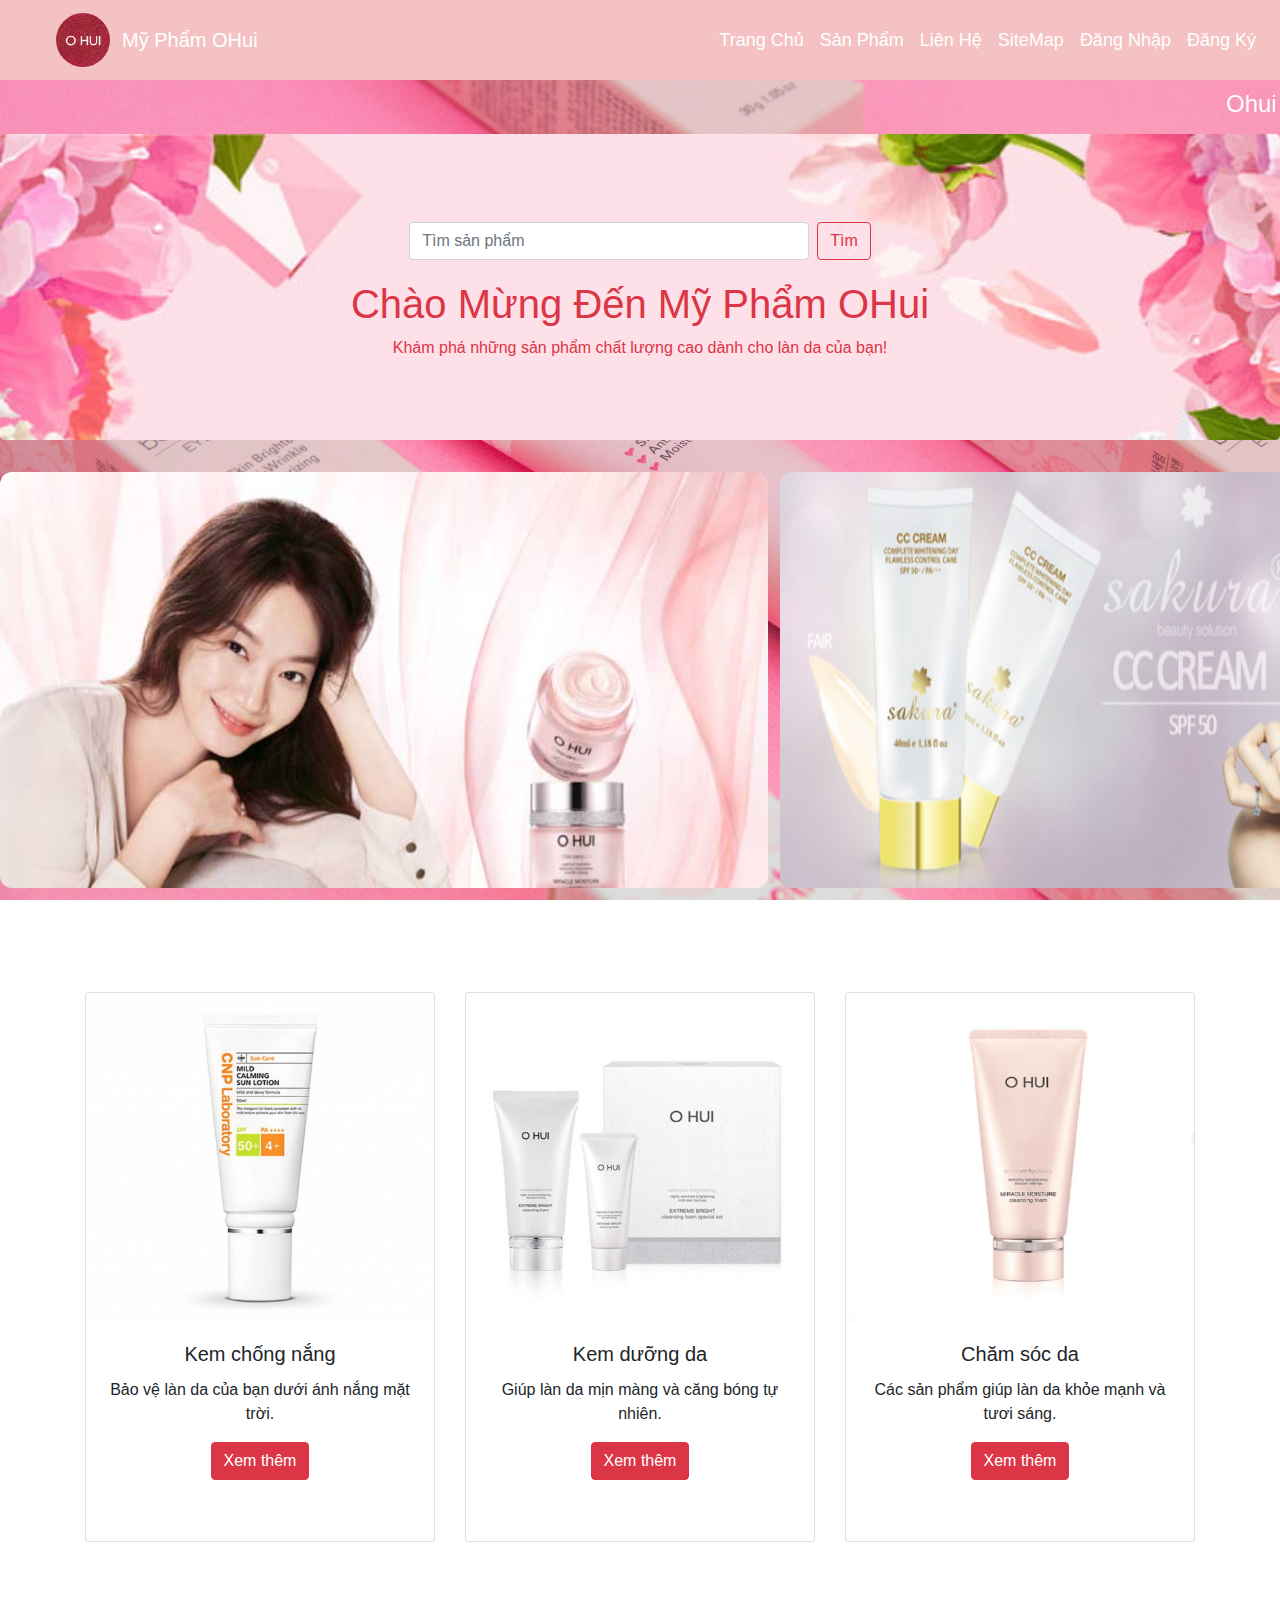
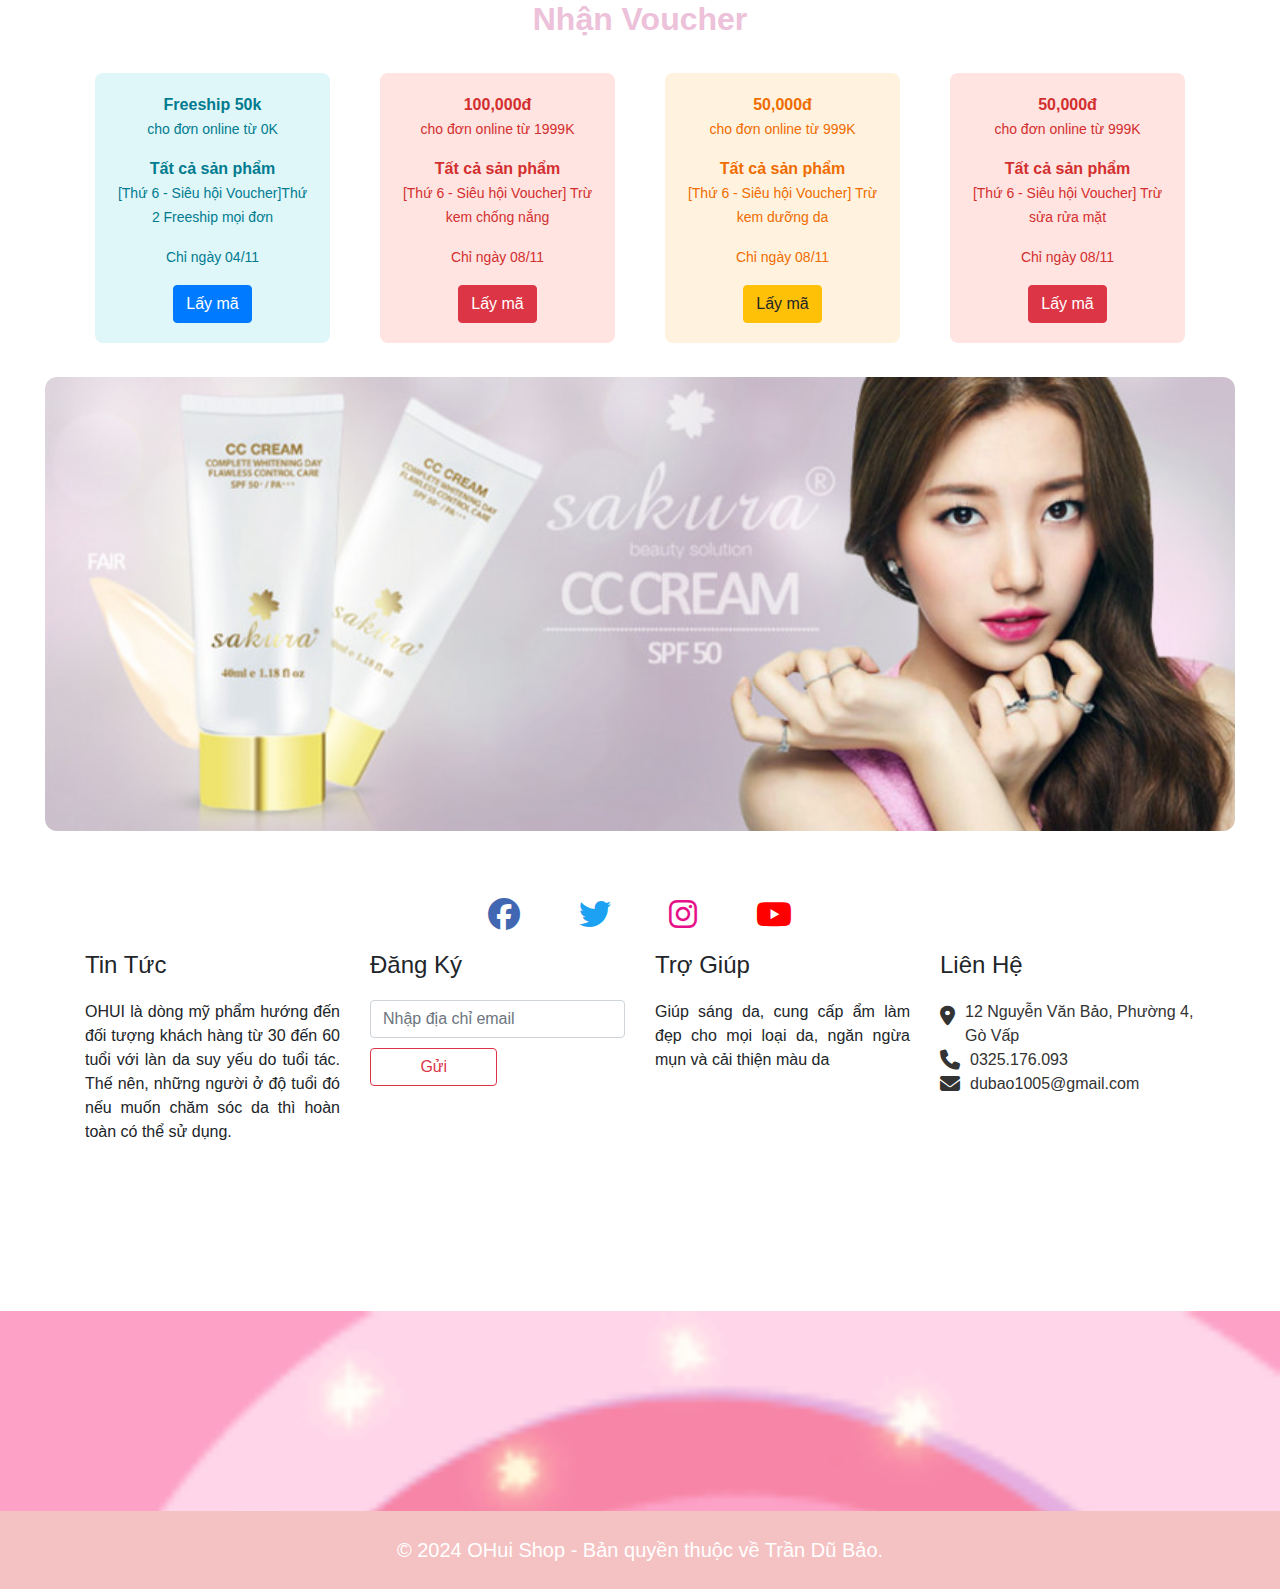
<file: html/index.html>
<!-- index.html -->
<!DOCTYPE html>
<html lang="en">
<head>
    <meta charset="UTF-8">
    <meta name="viewport" content="width=device-width, initial-scale=1.0">
    <title>Trang Chủ - Mỹ Phẩm OHui</title>
    <link rel="stylesheet" href="../css/main.css">
    <link rel="stylesheet" href="../css/bootstrap.min.css">
    <link rel="stylesheet" href="../font/fontawesome-free-6.6.0-web/css/all.min.css">
    <script src="../js/jquery-3.7.1.min.js"></script>
    <script src="../js/bootstrap.min.js"></script>
    
</head>

<body>
    <!-- Thanh điều hướng -->
    <nav class="navbar navbar-expand-lg navbar-dark nav-background">
        <a class="navbar-brand" href="../html/index.html"><img class="img-logo" src="../img/logo-Ohui.png" alt="Logo"></a>
        <a class="navbar-brand brand-title" href="../html/index.html">Mỹ Phẩm OHui</a>
        <button class="navbar-toggler" type="button" data-toggle="collapse" data-target="#navbarNav" aria-controls="navbarNav" aria-expanded="false" aria-label="Toggle navigation">
            <span class="navbar-toggler-icon"></span>
        </button>
        <div class="collapse navbar-collapse" id="navbarNav">
            <ul class="navbar-nav ml-auto">
                <li class="nav-item li-list"><a class="nav-link text-white" href="../html/index.html">Trang Chủ</a></li>
                <li class="nav-item li-list"><a class="nav-link text-white" href="../html/sanpham.html">Sản Phẩm</a></li>
                <li class="nav-item li-list"><a class="nav-link text-white" href="../html/contact.html">Liên Hệ</a></li>
                <li class="nav-item li-list"><a class="nav-link text-white" href="../html/sitemap.html">SiteMap</a></li>
                
                <li class="nav-item li-list" id="login-item"><a class="nav-link text-white" href="../html/login.html">Đăng Nhập</a></li>
                <li class="nav-item li-list" id="register-item"><a class="nav-link text-white" href="../html/register.html">Đăng Ký</a></li>
                <li class="nav-item li-list d-none" id="logout-item"><a class="nav-link text-white" href="#" id="logout-btn">Đăng Xuất</a></li>
                <li class="nav-item li-list d-none" id="change-password-item"><a class="nav-link text-white" href="../html/change_password.html">Đổi Mật Khẩu</a></li>
                
            </ul>
        </div>
    </nav>
    <marquee behavior="" direction="">
        <h4 class="welcome">Ohui Shop rất hân hạnh đón chào quý khách !</h4>
    </marquee>

    <!-- Hero Section -->
    <div class="hero-section jumbotron text-center text-danger img-header">
        <form class="form-inline justify-content-center mt-4" id="search-form">
            <input class="form-control mr-sm-2" type="search" placeholder="Tìm sản phẩm" aria-label="Tìm sản phẩm" id="search-input" style="width: 400px;">
            <button class="btn btn-outline-danger my-2 my-sm-0" type="submit">Tìm</button>
        </form>
        <h1>Chào Mừng Đến Mỹ Phẩm OHui</h1>
        <p>Khám phá những sản phẩm chất lượng cao dành cho làn da của bạn!</p>
    </div>
    <div class="carousel-container">
        <div class="carousel-images">
            <img src="../img/banner3.jpg" alt="Ảnh 4">
            <img src="../img/banner.jfif" alt="Ảnh 2">
            <img src="../img/banner1.png" alt="Ảnh 3">
            <img src="../img/anhnen.png" alt="Ảnh 1">

        </div>
    </div>
    
    <div class="content">
        <div class="container my-5">
        <h2 class="text-center text-white">Sản Phẩm Nổi Bật</h2>
        <div class="row">
            <!-- Kem chống nắng -->
            <div class="col-md-4">
                <div class="card">
                    <img src="../img/ohui7.png" class="card-img-top img-item" alt="Kem chống nắng">
                    <div class="card-body text-center">
                        <h5 class="card-title">Kem chống nắng</h5>
                        <p class="card-text">Bảo vệ làn da của bạn dưới ánh nắng mặt trời.</p>
                        <a href="../html/sanpham.html?category=kemchongnang" class="btn btn-danger">Xem thêm</a>
                    </div>
                </div>
            </div>
    
            <!-- Kem dưỡng da -->
            <div class="col-md-4">
                <div class="card">
                    <img src="../img/ohui6.png" class="card-img-top img-item" alt="Kem dưỡng da">
                    <div class="card-body text-center">
                        <h5 class="card-title">Kem dưỡng da</h5>
                        <p class="card-text">Giúp làn da mịn màng và căng bóng tự nhiên.</p>
                        <a href="../html/sanpham.html?category=kemduongda" class="btn btn-danger">Xem thêm</a>
                    </div>
                </div>
            </div>
    
            <!-- Sản phẩm chăm sóc da khác -->
            <div class="col-md-4">
                <div class="card">
                    <img src="../img/ohui1.png" class="card-img-top img-item" alt="Chăm sóc da">
                    <div class="card-body text-center">
                        <h5 class="card-title">Chăm sóc da</h5>
                        <p class="card-text">Các sản phẩm giúp làn da khỏe mạnh và tươi sáng.</p>
                        <a href="../html/sanpham.html?category=chamsocda" class="btn btn-danger">Xem thêm</a>
                    </div>
                </div>
            </div>
        </div>
        </div>
    </div>
    <div class="container my-4">
        <h2 style="color: rgb(236, 193, 217); font-weight: bold; text-align: center;" class="mb-4 text-outline">Nhận Voucher</h2>
        <div class="row voucher-section">
            <!-- First Voucher -->
            <div class="col-md-3">
                <div class="voucher-card voucher-blue">
                    <p>Freeship 50k<br><small>cho đơn online từ 0K</small></p>
                    <p>Tất cả sản phẩm<br><small>[Thứ 6 - Siêu hội Voucher]Thứ 2 Freeship mọi đơn</small></p>
                    <p><small>Chỉ ngày 04/11</small></p>
                    <button class="btn btn-primary btn-voucher">Lấy mã</button>
                </div>
            </div>

            <!-- Second Voucher -->
            <div class="col-md-3">
                <div class="voucher-card voucher-pink">
                    <p>100,000đ<br><small>cho đơn online từ 1999K</small></p>
                    <p>Tất cả sản phẩm<br><small>[Thứ 6 - Siêu hội Voucher] Trừ kem chống nắng </small></p>
                    <p><small>Chỉ ngày 08/11</small></p>
                    <button class="btn btn-danger btn-voucher">Lấy mã</button>
                </div>
            </div>

            <!-- Third Voucher -->
            <div class="col-md-3">
                <div class="voucher-card voucher-orange">
                    <p>50,000đ<br><small>cho đơn online từ 999K</small></p>
                    <p>Tất cả sản phẩm<br><small>[Thứ 6 - Siêu hội Voucher] Trừ kem dưỡng da</small></p>
                    <p><small>Chỉ ngày 08/11</small></p>
                    <button class="btn btn-warning btn-voucher">Lấy mã</button>
                </div>
            </div>

            <!-- Fourth Voucher -->
            <div class="col-md-3">
                <div class="voucher-card voucher-pink">
                    <p>50,000đ<br><small>cho đơn online từ 999K</small></p>
                    <p>Tất cả sản phẩm<br><small>[Thứ 6 - Siêu hội Voucher] Trừ sửa rửa mặt</small></p>
                    <p><small>Chỉ ngày 08/11</small></p>
                    <button class="btn btn-danger btn-voucher">Lấy mã</button>
                </div>
            </div>
        </div>
    </div>
    <section class="gift_section layout_padding-bottom ">
        <div class="box ">
            <div class="container-fluid ">
                <div class="row ">
                    <img src="../img/banner.jfif" width="100%" alt="" class="img-banner">
                </div>
            </div>
        </div>
    </section>
    <div class="info_section layout_padding2-top col-12 col-sm-11">
        <div class="social_container">
                <div class="social_box">
                    <a href="https://www.facebook.com/" class="facebook abc">
                        <i class="fa-brands fa-facebook"></i>
                    </a>
                    <a href="https://x.com/?lang=vi" class="twitter abc">
                        <i class="fa-brands fa-twitter"></i>
                    </a>
                    <a href="https://www.instagram.com/" class="instagram abc">
                        <i class="fa-brands fa-instagram"></i>
                    </a>
                    <a href="https://www.youtube.com/" class="youtube abc">
                        <i class="fa-brands fa-youtube" ></i>
                    </a>
                </div>
        </div>
        <div class="info_container ">
            <div class="container">
                <div class="row ">
                    <div style="text-align: justify;" class="col-md-6 col-lg-3 ">
                        <h4 class="h4-text">Tin Tức</h4>
                        <p>OHUI là dòng mỹ phẩm hướng đến đối tượng khách hàng từ 30 đến 60 tuổi với làn da suy yếu do tuổi tác. Thế nên, những người ở độ tuổi đó nếu muốn chăm sóc da thì hoàn toàn có thể sử dụng.</p>
                    </div>
                    <div class="col-md-6 col-lg-3 ">
                        <div class="info_form ">
                            <h4 class="h4-text">Đăng Ký</h4>
                            <form action="#">
                                <input type="email " placeholder="Nhập địa chỉ email" class="form-control">
                                <button class="btn btn-outline-danger btn-check">Gửi</button>
                            </form>
                        </div>
                    </div>
                    <div style="text-align: justify;" class="col-md-6 col-lg-3 ">
                        <h4 class="h4-text">Trợ Giúp</h4>
                        <p>Giúp sáng da, cung cấp ẩm làm đẹp cho mọi loại da, ngăn ngừa mụn và cải thiện màu da </p>
                    </div>
                    <div class="col-md-6 col-lg-3 ">
                        <h4 class="h4-text"> Liên Hệ</h4>
                        <div class="info_link-box ">
                            <a href="contact.html" class="contact-text">
                                <i class="fas fa-map-marker-alt icon-contact"></i>
                                <span>12 Nguyễn Văn Bảo, Phường 4, Gò Vấp</span>
                            </a>
                            <a href="contact.html" class="contact-text">
                                <i class="fa fa-phone "></i>
                                <span>0325.176.093</span>
                            </a>
                            <a href="contact.html" class="contact-text">
                                <i class="fa fa-envelope "></i>
                                <span> dubao1005@gmail.com</span>
                            </a>
                        </div>
                    </div>
                </div>
            </div>
        </div>
    </div>
    <div class="contact-a footer-bottum">
        <div class="conact-all">
        </div>
    </div>
    <!-- footer section -->
    <footer class="footer footer-background text-white text-center py-4">
        <div class="text-footer">
            <span>© 2024 OHui Shop - Bản quyền thuộc về Trần Dũ Bảo.</span>
        </div>
    </footer>
    <!-- Script -->
    <script>
        $(document).ready(function () {
            var cart = [];
            var totalPrice = 0;

            // Kiểm tra trạng thái đăng nhập
            if (localStorage.getItem('loggedIn') === 'true') {
                var userName = localStorage.getItem('userName');
                $('#login-item').addClass('d-none');
                $('#register-item').addClass('d-none');
                $('#logout-item').removeClass('d-none');
                $('#user-info').removeClass('d-none');
                $('#change-password-item').removeClass('d-none');
                $('#user-name').text(userName);
            }

            // Đăng xuất
            $('#logout-btn').click(function () {
                localStorage.removeItem('loggedIn');
                localStorage.removeItem('userName');
                localStorage.removeItem('email');
                window.location.reload();
            });
            const carouselImages = document.querySelector('.carousel-images');

            carouselImages.addEventListener('mouseover', () => {
                carouselImages.style.animationPlayState = 'paused';
            });

            carouselImages.addEventListener('mouseout', () => {
                carouselImages.style.animationPlayState = 'running';
            });

        });
        
    </script>
</body>
</html>
</file>
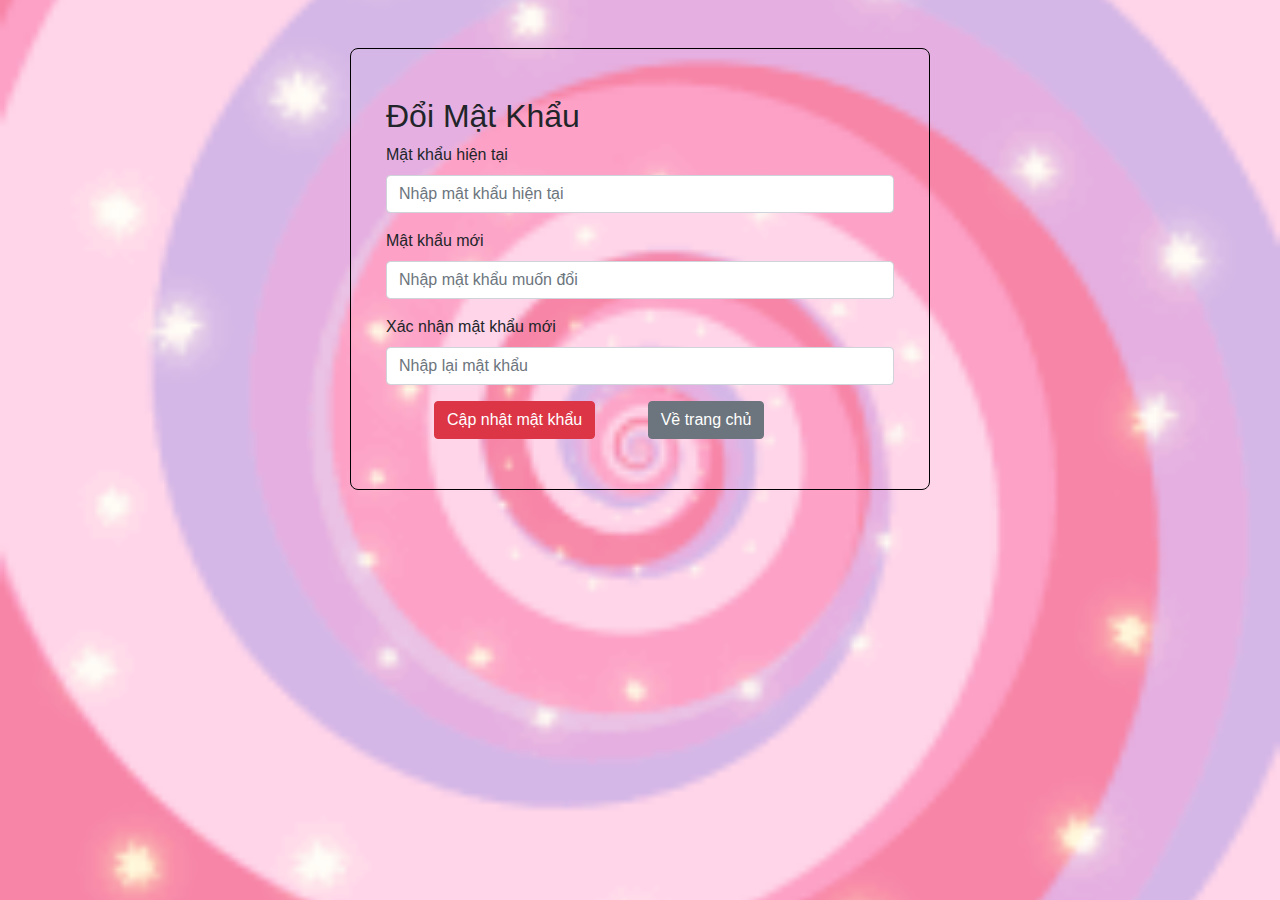
<file: html/change_password.html>
<!DOCTYPE html>
<html lang="en">
<head>
    <meta charset="UTF-8">
    <meta name="viewport" content="width=device-width, initial-scale=1.0">
    <title>Đổi Mật Khẩu</title>
    <link rel="stylesheet" href="../css/main.css">
    <link rel="stylesheet" href="../css/bootstrap.min.css">
    <script src="../js/bootstrap.min.js"></script>
    <script src="../js/jquery-3.7.1.min.js"></script>
    <link rel="stylesheet" href="/css/main.css">
    <style>
        body{
            background-image: url(../img/anhdong1.gif);
        }
    </style>
</head>
<style>
    *{
        padding: 0;
        margin: 0;
        box-sizing: border-box;
    }
    .wapper {
        width: 580px;
        margin: auto;
        border: 1px solid black;
        border-radius: 8px;
        padding: 0 20px 50px 20px;
        margin-top: 90px;
    }
</style>
<body>
    <div class="wapper mt-5">
        <div class="container mt-5">
            <h2>Đổi Mật Khẩu</h2>
            <form id="change-password-form">
                <div class="form-group">
                    <label for="current-password">Mật khẩu hiện tại</label>
                    <input type="password" class="form-control" id="current-password" required placeholder="Nhập mật khẩu hiện tại">
                </div>
                <div class="form-group">
                    <label for="new-password">Mật khẩu mới</label>
                    <input type="password" class="form-control" id="new-password" required placeholder="Nhập mật khẩu muốn đổi">
                </div>
                <div class="form-group">
                    <label for="confirm-password">Xác nhận mật khẩu mới</label>
                    <input type="password" class="form-control" id="confirm-password" required placeholder="Nhập lại mật khẩu">
                </div>
                <button type="submit" class="btn btn-danger ml-5">Cập nhật mật khẩu</button>
                <button type="submit" class="btn btn-secondary ml-5"><a href="../html/index.html" class="text-white" style="text-decoration: none;">Về trang chủ</a></button>
            </form>
        </div>
    </div>
    <script>
        $('#change-password-form').submit(function (e) {
            e.preventDefault();

            var currentPassword = $('#current-password').val();
            var newPassword = $('#new-password').val();
            var confirmPassword = $('#confirm-password').val();

            // Kiểm tra mật khẩu mới và xác nhận
            if (newPassword.length < 6) {
                alert('Mật khẩu mới phải có ít nhất 6 ký tự.');
                return;
            }
            if (newPassword !== confirmPassword) {
                alert('Mật khẩu xác nhận không khớp.');
                return;
            }

            // Giả lập cập nhật mật khẩu thành công
            alert('Mật khẩu của bạn đã được cập nhật thành công!');
            window.location.href = '../html/index.html';
        });
    </script>
</body>
</html>
</file>
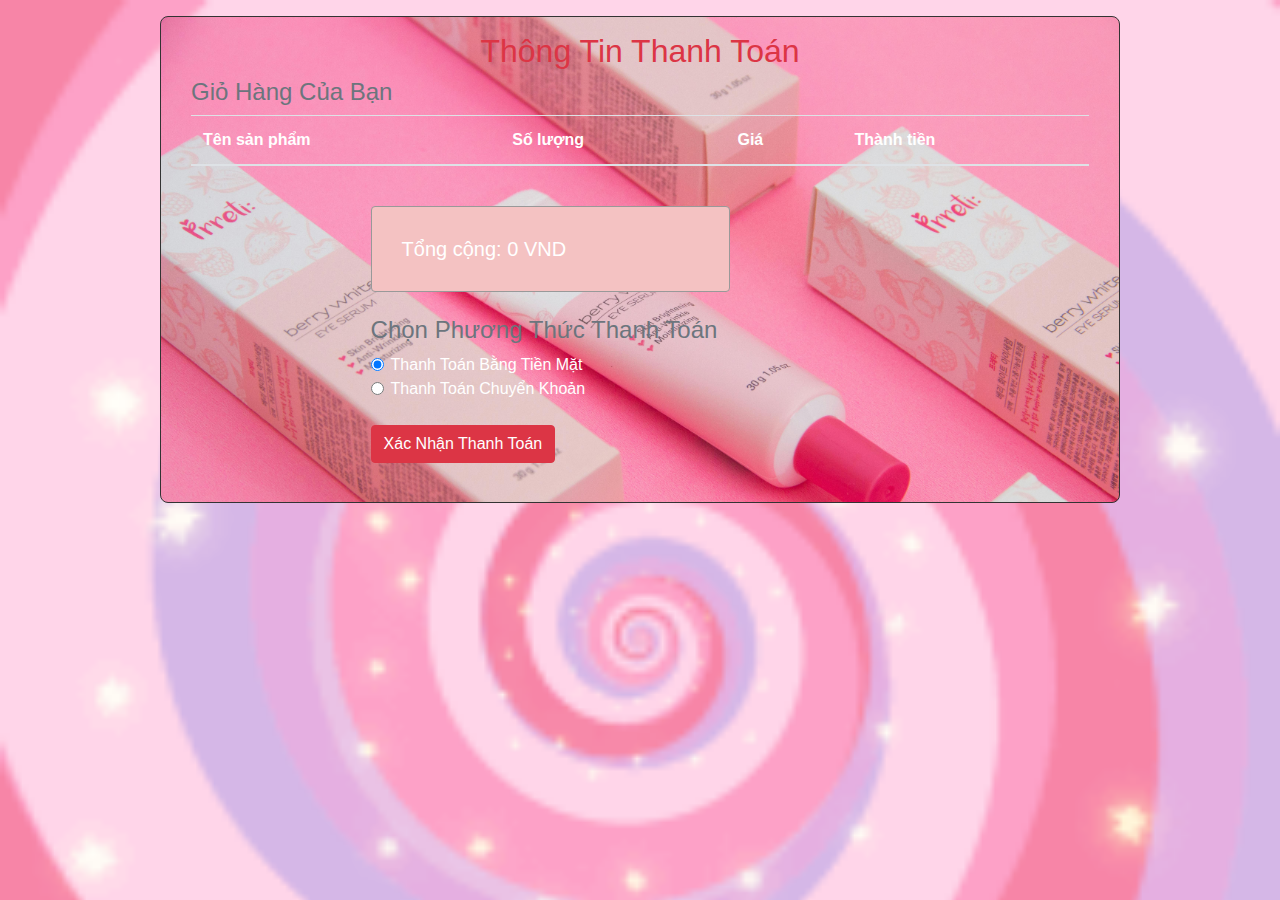
<file: html/check.html>
<!DOCTYPE html>
<html lang="en">
<head>
    <meta charset="UTF-8">
    <meta name="viewport" content="width=device-width, initial-scale=1.0">
    <title>Thanh Toán</title>
    <link rel="stylesheet" href="../css/bootstrap.min.css">
    <script src="../js/jquery-3.7.1.min.js"></script>
    <style>
        body {
            background-image: url(../img/anhdong1.gif);
            background-repeat: no-repeat;
            background-size: cover;
        }
        .wapper {
            max-width: 960px;
            margin: auto;
            background-image: url(../img/anhnen_body.jpg);
            background-repeat: no-repeat;
            background-size: cover;
            border: 1px solid #333;
            border-radius: 8px;
            padding: 15px;
        }
        .sum {
            border: 1px solid #999;
            width: 40%;
            padding: 30px 30px;
            margin-left: 20%;
            margin-top: 40px;
            background-color: #F4C2C2;
            border-radius: 4px;
            color: #fff;
        }
        .thanhtoan {
            margin-left: 20%;
        }
        .logo-check {
            width: 100px;
            border-radius: 50%;
            margin-left: 40%;
            margin-top: 20px;
        }
    </style>
</head>
<body>
    <div class="wapper mt-3 col-12 col-sm-10 col-md-8">

        <div class="container">
            <h2 class="text-center text-danger">Thông Tin Thanh Toán</h2>

            <!-- Thông tin giỏ hàng -->
            <div id="cart-summary">
                <h4 class="text-secondary">Giỏ Hàng Của Bạn</h4>
                <table class="table table-striped text-white">
                    <thead>
                        <tr>
                            <th>Tên sản phẩm</th>
                            <th>Số lượng</th>
                            <th>Giá</th>
                            <th>Thành tiền</th>
                        </tr>
                    </thead>
                    <tbody id="cart-items-summary">
                    </tbody>
                </table>
                <h5 class="sum">Tổng cộng: <span id="total-amount">0</span> VND</h5>
            </div>

            <!-- Chọn phương thức thanh toán -->
            <div class="mt-4 thanhtoan">
                <h4 class="text-secondary">Chọn Phương Thức Thanh Toán</h4>
                <form id="payment-form">
                    <div class="form-check text-white">
                        <input class="form-check-input" type="radio" name="paymentMethod" id="cash" value="cash" checked>
                        <label class="form-check-label" for="cash">
                            Thanh Toán Bằng Tiền Mặt
                        </label>
                    </div>
                    <div class="form-check text-white">
                        <input class="form-check-input" type="radio" name="paymentMethod" id="bankTransfer" value="bankTransfer">
                        <label class="form-check-label" for="bankTransfer">
                            Thanh Toán Chuyển Khoản
                        </label>
                    </div>
                    <div class="mt-4">
                        <button type="submit" class="btn btn-danger">Xác Nhận Thanh Toán</button>
                    </div>
                    <br>
                </form>
            </div>
        </div>
    </div>

    <script>
        $(document).ready(function () {
            // Hiển thị giỏ hàng từ localStorage
            var cart = JSON.parse(localStorage.getItem('cart')) || [];
            var totalPrice = 0;
            var cartItemsSummary = $('#cart-items-summary');

            cart.forEach(function (item) {
                var totalItemPrice = item.price * item.quantity;
                totalPrice += totalItemPrice;
                cartItemsSummary.append(`
                    <tr>
                        <td>${item.name}</td>
                        <td>${item.quantity}</td>
                        <td>${item.price} VND</td>
                        <td>${totalItemPrice} VND</td>
                    </tr>
                `);
            });

            $('#total-amount').text(totalPrice);

            // Xử lý sự kiện submit form thanh toán
            $('#payment-form').submit(function (event) {
                event.preventDefault();

                var paymentMethod = $('input[name="paymentMethod"]:checked').val();
                var paymentMessage = '';

                if (paymentMethod === 'cash') {
                    paymentMessage = 'Bạn đã chọn thanh toán bằng tiền mặt khi nhận hàng.';
                } else if (paymentMethod === 'bankTransfer') {
                    paymentMessage = 'Bạn đã chọn thanh toán bằng chuyển khoản. Vui lòng chuyển khoản đến tài khoản ngân hàng Viettinbank với số tài khoản : 109876782030.';
                }

                alert(paymentMessage + '\nTổng số tiền: ' + totalPrice + ' VND');
                localStorage.removeItem('cart'); // Xóa giỏ hàng sau khi thanh toán
                window.location.href = '../html/index.html'; // Chuyển về trang chủ sau khi thanh toán
            });
        });
    </script>
</body>
</html>
</file>
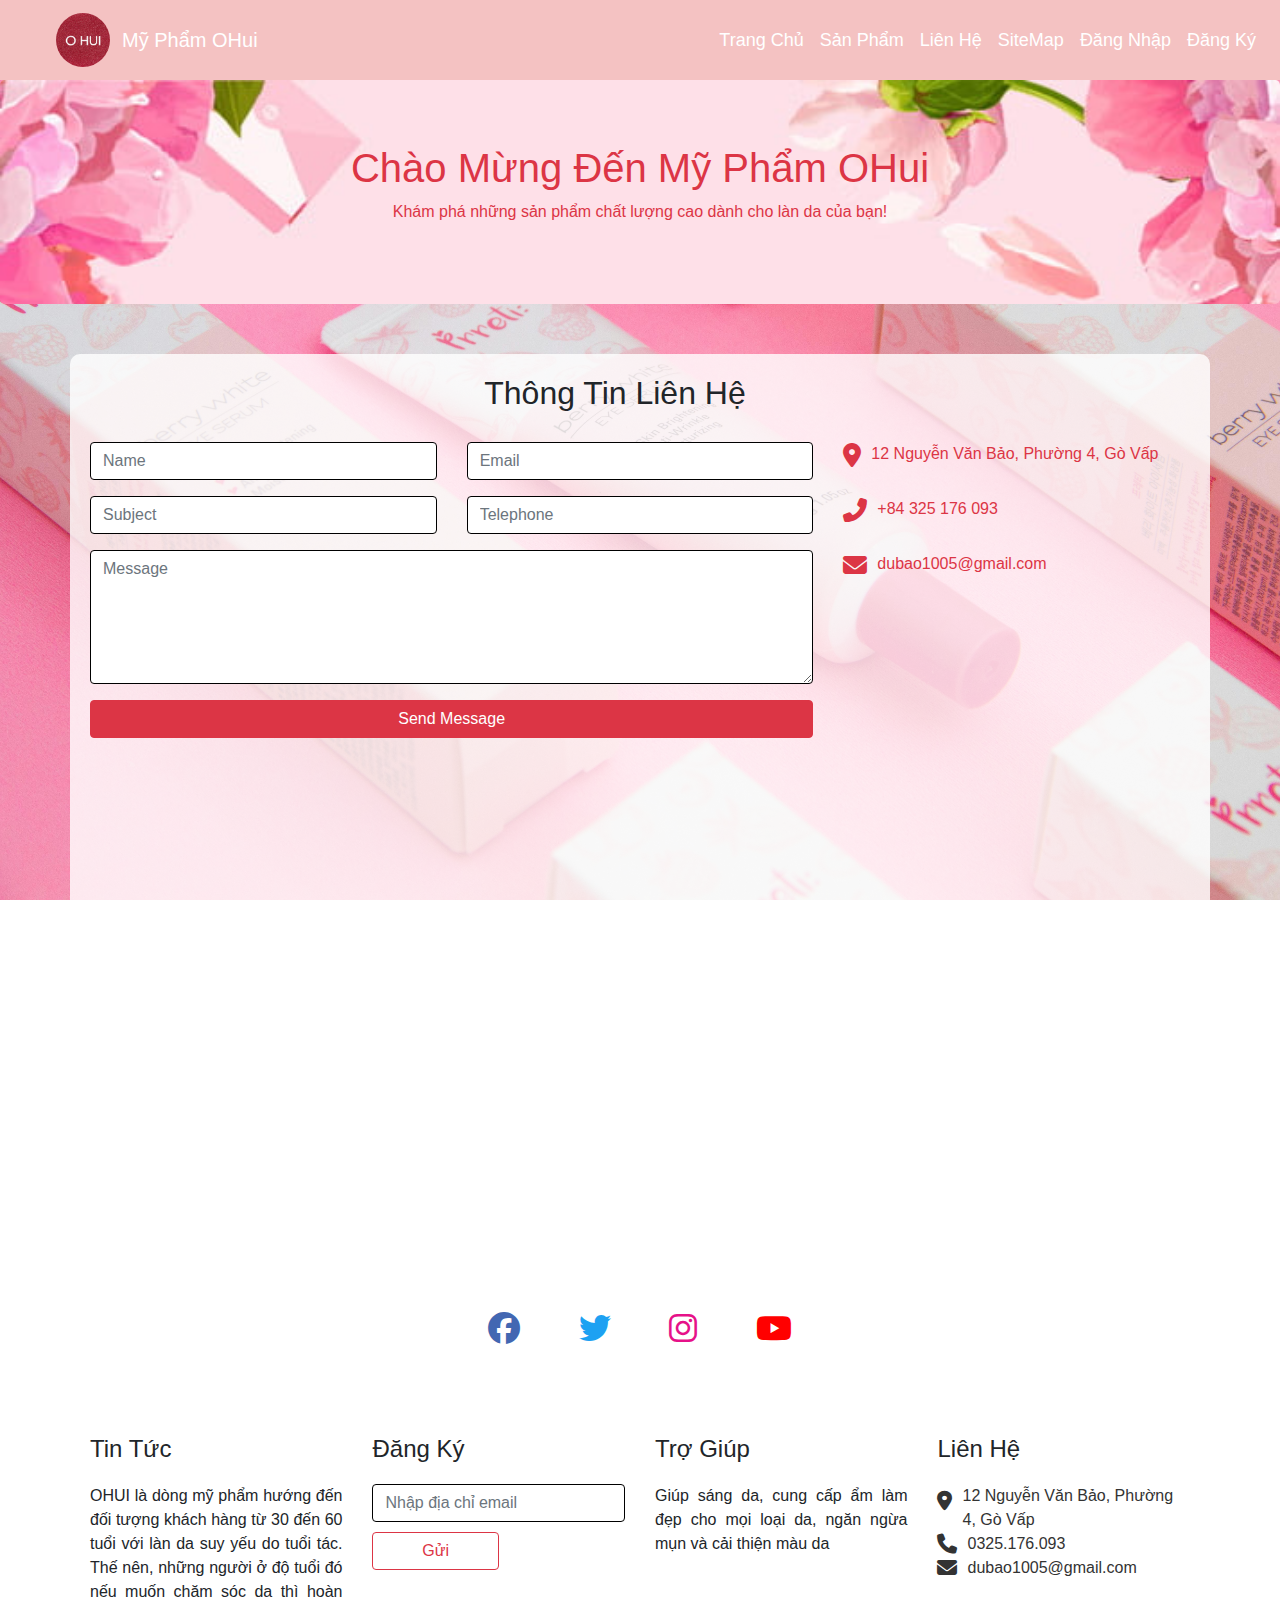
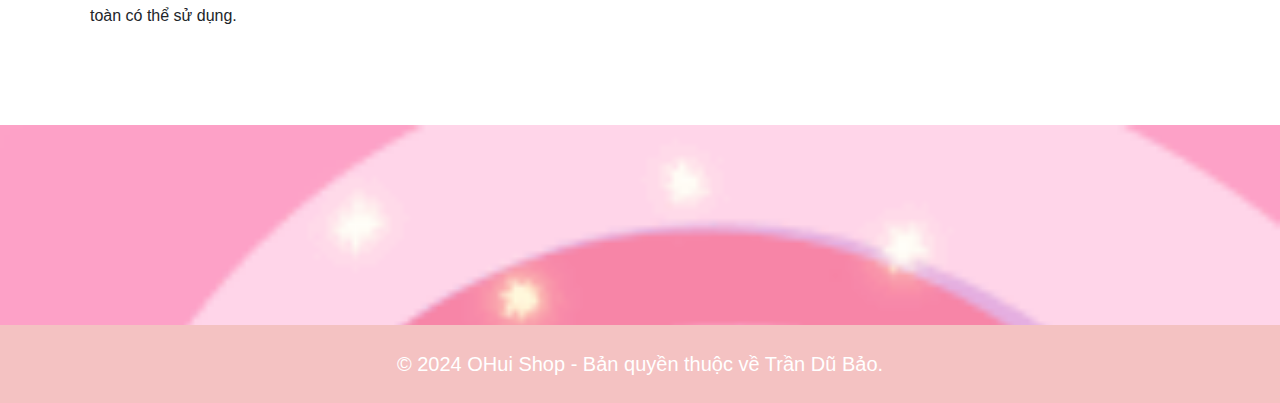
<file: html/contact.html>
<!DOCTYPE html>
<html lang="en">
<head>
    <meta charset="UTF-8">
    <meta name="viewport" content="width=device-width, initial-scale=1.0">
    <title>Liên Hệ - Mỹ Phẩm OHui</title>
    <link rel="stylesheet" href="../css/main.css">
    <link rel="stylesheet" href="../css/bootstrap.min.css">
    <script src="../js/jquery-3.7.1.min.js"></script>
    <script src="../js/bootstrap.min.js"></script>
    <link rel="stylesheet" href="../font/fontawesome-free-6.6.0-web/css/all.min.css">
    <style>
        .container {
            background-color: rgba(255, 255, 255, 0.8);
            padding: 20px;
            border-radius: 10px;
            margin-top: 50px;
            margin-bottom: 20px;
        }
        .container h2 {
            margin-bottom: 30px;
            margin-left: -50px;
        }
        .form-control {
            border: 1px solid #000;
        }
        .btn-s {
            color: white;
            width: 100%;
        }
        .contact-info div {
            display: flex;
            align-items: center;
            margin-bottom: 15px;
        }
        .contact-info i {
            font-size: 24px;
            margin-top: -14px;
            margin-right: 10px;
        }
    </style>
</head>

<body>

    <!-- Thanh điều hướng tương tự -->
    <nav class="navbar navbar-expand-lg navbar-dark nav-background">
        <a class="navbar-brand" href="../html/index.html"><img class="img-logo" src="../img/logo-Ohui.png" alt="Logo"></a>
        <a class="navbar-brand brand-title" href="../html/index.html">Mỹ Phẩm OHui</a>
        <button class="navbar-toggler" type="button" data-toggle="collapse" data-target="#navbarNav" aria-controls="navbarNav" aria-expanded="false" aria-label="Toggle navigation">
            <span class="navbar-toggler-icon"></span>
        </button>
        <div class="collapse navbar-collapse" id="navbarNav">
            <ul class="navbar-nav ml-auto">
                <li class="nav-item li-list"><a class="nav-link text-white" href="../html/index.html">Trang Chủ</a></li>
                <li class="nav-item li-list"><a class="nav-link text-white" href="../html/sanpham.html">Sản Phẩm</a></li>
                <li class="nav-item li-list"><a class="nav-link text-white" href="../html/contact.html">Liên Hệ</a></li>
                <li class="nav-item li-list"><a class="nav-link text-white" href="../html/sitemap.html">SiteMap</a></li>
                <li class="nav-item li-list" id="login-item"><a class="nav-link text-white" href="../html/login.html">Đăng Nhập</a></li>
                <li class="nav-item li-list" id="register-item"><a class="nav-link text-white" href="../html/register.html">Đăng Ký</a></li>
            </ul>
        </div>
    </nav>
    <!-- Hero Section -->
    <div class="hero-section jumbotron text-center text-danger img-header">
        <h1>Chào Mừng Đến Mỹ Phẩm OHui</h1>
        <p>Khám phá những sản phẩm chất lượng cao dành cho làn da của bạn!</p>
    </div>

    <!-- Form liên hệ -->
    <div class="container">
        <h2 class="text-center">Thông Tin Liên Hệ</h2>
        <form>
            <div class="row">
                <div class="col-md-8">
                    <form>
                        <div class="row">
                            <div class="col-md-6">
                                <div class="form-group">
                                    <input type="text" class="form-control" id="name" placeholder="Name" required>
                                </div>
                            </div>
                            <div class="col-md-6">
                                <div class="form-group">
                                    <input type="email" class="form-control" id="email" placeholder="Email" required>
                                </div>
                            </div>
                        </div>
                        <div class="row">
                            <div class="col-md-6">
                                <div class="form-group">
                                    <input type="text" class="form-control" id="subject" placeholder="Subject" required>
                                </div>
                            </div>
                            <div class="col-md-6">
                                <div class="form-group">
                                    <input type="text" class="form-control" id="telephone" placeholder="Telephone" required>
                                </div>
                            </div>
                        </div>
                        <div class="form-group">
                            <textarea class="form-control" id="message" placeholder="Message" rows="5" required></textarea>
                        </div>
                        <button type="submit" class="btn btn-danger btn-s">Send Message</button>
                    </form>
                </div>                
                <div class="col-md-4 contact-side">
                    <div class="contact-info text-danger">
                        <div>
                            <i class="fas fa-map-marker-alt"></i>
                            <p>12 Nguyễn Văn Bảo, Phường 4, Gò Vấp</p>
                        </div>
                        <div>
                            <i class="fas fa-phone-alt"></i>
                            <p>+84 325 176 093</p>
                        </div>
                        <div>
                            <i class="fas fa-envelope"></i>
                            <p>dubao1005@gmail.com</p>
                        </div>
                    </div>
                </div>
            </div>
        </form>
        <div class="map-container">
            <iframe src="https://www.google.com/maps/embed?pb=!1m18!1m12!1m3!1d3918.8581690910382!2d106.68427047408804!3d10.822164158350363!2m3!1f0!2f0!3f0!3m2!1i1024!2i768!4f13.1!3m3!1m2!1s0x3174deb3ef536f31%3A0x8b7bb8b7c956157b!2zVHLGsOG7nW5nIMSQ4bqhaSBo4buNYyBDw7RuZyBuZ2hp4buHcCBUUC5IQ00!5e0!3m2!1svi!2s!4v1729870127009!5m2!1svi!2s" 
            width="100%" 
            height="450" 
            style="border:0; margin-top: 30px;" 
            allowfullscreen="" 
            loading="lazy" 
            referrerpolicy="no-referrer-when-downgrade">
        </iframe>
        </div>
    </div>
    <div class="info_section layout_padding2-top col-12 col-sm-11">
        <div class="social_container">
                <div class="social_box">
                    <a href="https://www.facebook.com/" class="facebook abc">
                        <i class="fa-brands fa-facebook"></i>
                    </a>
                    <a href="https://x.com/?lang=vi" class="twitter abc">
                        <i class="fa-brands fa-twitter"></i>
                    </a>
                    <a href="https://www.instagram.com/" class="instagram abc">
                        <i class="fa-brands fa-instagram"></i>
                    </a>
                    <a href="https://www.youtube.com/" class="youtube abc">
                        <i class="fa-brands fa-youtube" ></i>
                    </a>
                </div>
        </div>
        <div class="info_container ">
            <div class="container">
                <div class="row ">
                    <div style="text-align: justify;" class="col-md-6 col-lg-3 ">
                        <h4 class="h4-text">Tin Tức</h4>
                        <p>OHUI là dòng mỹ phẩm hướng đến đối tượng khách hàng từ 30 đến 60 tuổi với làn da suy yếu do tuổi tác. Thế nên, những người ở độ tuổi đó nếu muốn chăm sóc da thì hoàn toàn có thể sử dụng.</p>
                    </div>
                    <div class="col-md-6 col-lg-3 ">
                        <div class="info_form ">
                            <h4 class="h4-text">Đăng Ký</h4>
                            <form action="#">
                                <input type="email " placeholder="Nhập địa chỉ email" class="form-control">
                                <button class="btn btn-outline-danger btn-check">Gửi</button>
                            </form>
                        </div>
                    </div>
                    <div style="text-align: justify;" class="col-md-6 col-lg-3 ">
                        <h4 class="h4-text">Trợ Giúp</h4>
                        <p>Giúp sáng da, cung cấp ẩm làm đẹp cho mọi loại da, ngăn ngừa mụn và cải thiện màu da </p>
                    </div>
                    <div class="col-md-6 col-lg-3 ">
                        <h4 class="h4-text"> Liên Hệ</h4>
                        <div class="info_link-box ">
                            <a href="contact.html" class="contact-text">
                                <i class="fas fa-map-marker-alt icon-contact"></i>
                                <span>12 Nguyễn Văn Bảo, Phường 4, Gò Vấp</span>
                            </a>
                            <a href="contact.html" class="contact-text">
                                <i class="fa fa-phone "></i>
                                <span>0325.176.093</span>
                            </a>
                            <a href="contact.html" class="contact-text">
                                <i class="fa fa-envelope "></i>
                                <span> dubao1005@gmail.com</span>
                            </a>
                        </div>
                    </div>
                </div>
            </div>
        </div>
    </div>
    <div class="contact-a footer-bottum">
        <div class="conact-all">
        </div>
    </div>
    <footer class="footer footer-background text-white text-center py-4">
        <div class="text-footer">
            <span>© 2024 OHui Shop - Bản quyền thuộc về Trần Dũ Bảo.</span>
        </div>
    </footer>

</body>
</html>
</file>
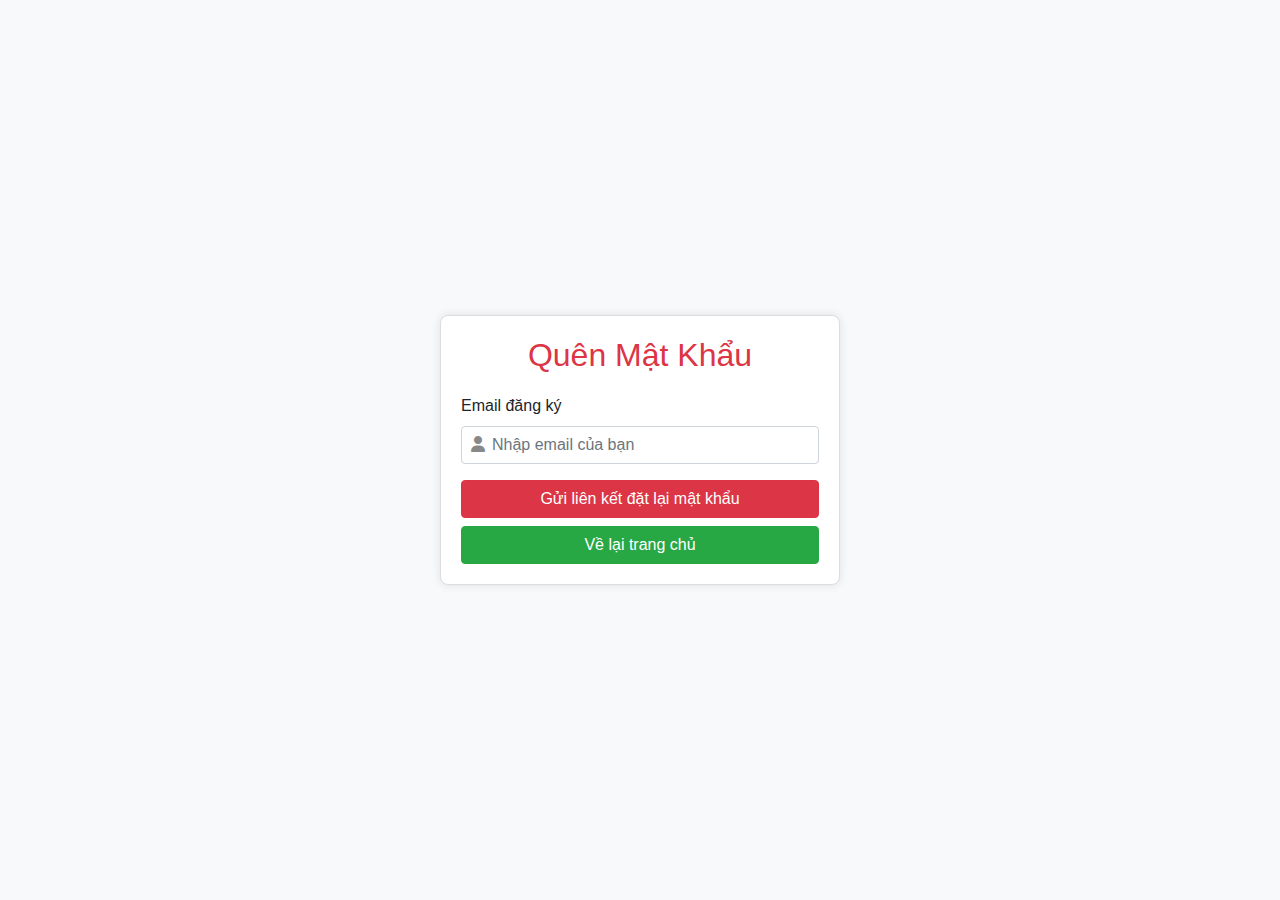
<file: html/doipass.html>
<!DOCTYPE html>
<html lang="en">
<head>
    <meta charset="UTF-8">
    <meta name="viewport" content="width=device-width, initial-scale=1.0">
    <title>Quên Mật Khẩu</title>
    <link rel="stylesheet" href="../css/bootstrap.min.css">
    <link rel="stylesheet" href="../font/fontawesome-free-6.6.0-web/css/all.min.css">
    <script src="../js/jquery-3.7.1.min.js"></script>
    <script src="../js/bootstrap.min.js"></script>
    <style>
        body {
            display: flex;
            justify-content: center;
            align-items: center;
            height: 100vh;
            background-color: #f8f9fa;
        }
        .reset-container {
            width: 100%;
            max-width: 400px;
            padding: 20px;
            border: 1px solid #ddd;
            border-radius: 8px;
            background-color: #ffffff;
            box-shadow: 0px 0px 10px rgba(0, 0, 0, 0.1);
        }
        .reset-container h2 {
            text-align: center;
            margin-bottom: 20px;
            color: #dc3545;
        }
        .input-icon {
            position: relative;
        }
        .input-icon i {
            position: absolute;
            top:77%;
            left: 10px;
            transform: translateY(-77%);
            color: #888;
        }
        .input-icon .form-control {
        padding-left: 30px;
        }
        .btn-web {
            color: #fff;           
        }
        .btn-web:hover {
            text-decoration: none;
            color: #fff;
        }
    </style>
</head>
<body>
    <div class="reset-container">
        <h2>Quên Mật Khẩu</h2>
        <form id="reset-password-form">
            <div class="form-group input-icon">
                <i class="fa-solid fa-user"></i>
                <label for="email">Email đăng ký</label>
                <input type="email" id="email" class="form-control" placeholder="Nhập email của bạn" required>
            </div>
            <button type="submit" class="btn btn-danger btn-block">Gửi liên kết đặt lại mật khẩu</button>
            <button type="submit" class="btn btn-success btn-block"><a href="../html/index.html" class="btn-web">Về lại trang chủ</a></button>
        </form>
        <p id="message" class="text-success mt-3" style="display:none;"></p>
    </div>

    <script>
        $(document).ready(function () {
            $('#reset-password-form').submit(function (event) {
                event.preventDefault();

                var email = $('#email').val();
                if (email) {
                    // Đây là đoạn mã mô phỏng. Thực tế cần xử lý gửi email từ server.
                    $('#message').text("Một liên kết đặt lại mật khẩu đã được gửi đến " + email).show();
                    $('#reset-password-form')[0].reset();
                }
            });
        });
    </script>
</body>
</html>
</file>
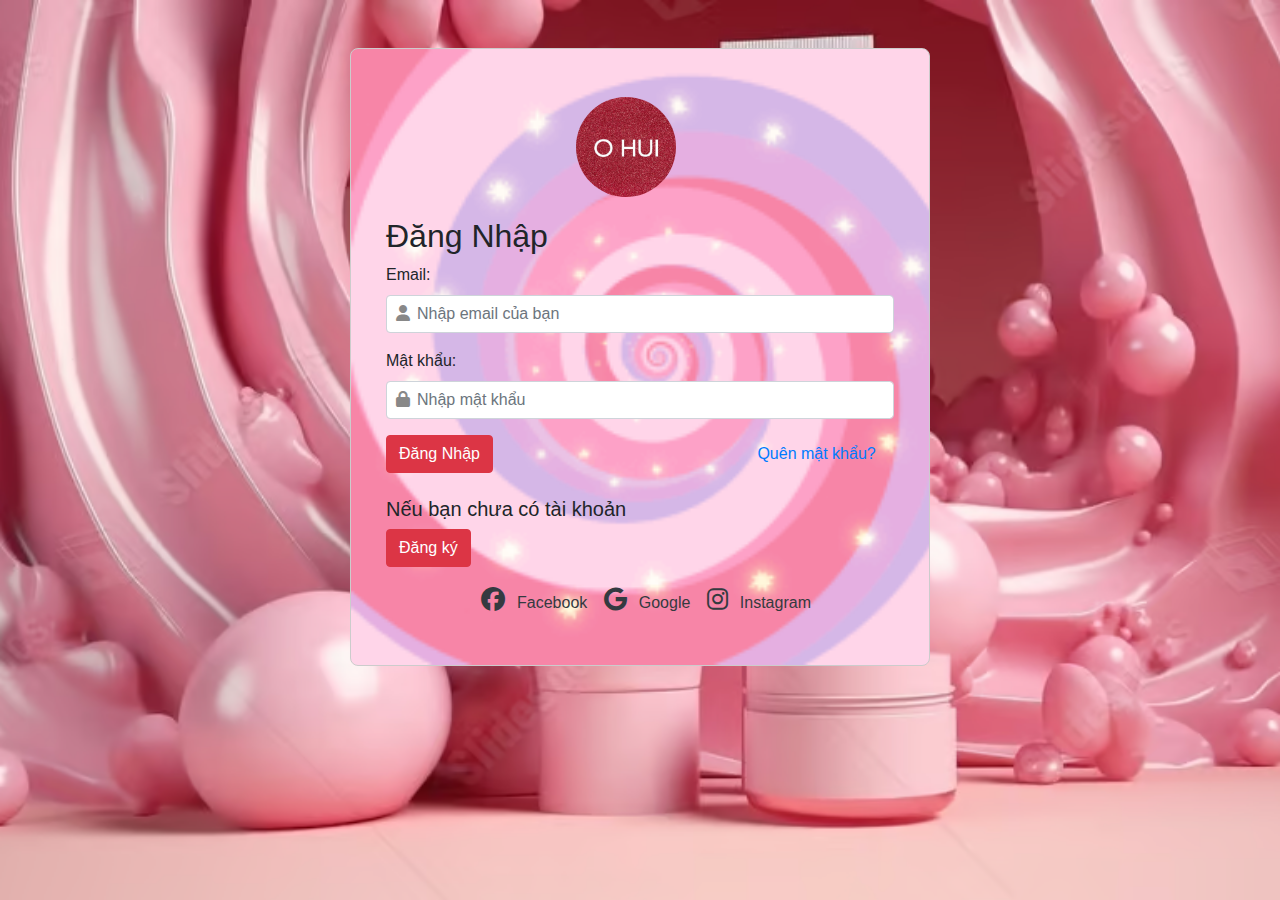
<file: html/login.html>
<!DOCTYPE html>
<html lang="en">
<head>
    <meta charset="UTF-8">
    <meta name="viewport" content="width=device-width, initial-scale=1.0">
    <title>Đăng Nhập</title>
    <link rel="stylesheet" href="../css/main.css">
    <link rel="stylesheet" href="../css/bootstrap.min.css">
    <script src="../js/jquery-3.7.1.min.js"></script>
    <script src="../js/bootstrap.min.js"></script>
    <link rel="stylesheet" href="../font/fontawesome-free-6.6.0-web/css/all.min.css">
    <style>
        body {
            background-image: url(../img/anhnen_dki_dn.avif);
        }
        *{
            padding: 0;
            margin: 0;
            box-sizing: border-box;
        }
        .wapper {
            max-width: 580px;
            margin: auto;
            border: 1px solid #ccc;
            padding: 0 20px 50px 20px;
            background-image: url(../img/anhdong1.gif);
            background-size: cover;
            border-radius: 8px;
        }
        .logo-login {
            width: 100px;
            border-radius: 50%;
            margin-left: 190px;
            margin-bottom: 20px;
        }
        .input-icon .form-control {
            padding-left: 30px;
        }
        .input-icon {
            position: relative;
        }
        .input-icon i {
            position: absolute;
            top: 77%;
            left: 10px;
            transform: translateY(-77%);
            color: #888;
        }
    </style>
</head>

<body>
    <div class="wapper mt-5">
        <div class="container mt-5">
            <a href="../html/index.html">
                <img class="logo-login" src="../img/logo-Ohui.png" alt="">
            </a>
            <h2>Đăng Nhập</h2>
            <form id="login-form">
                <div class="form-group input-icon">
                    <i class="fa-solid fa-user"></i>
                    <label for="email">Email:</label>
                    <input type="email" class="form-control" id="email" required placeholder="Nhập email của bạn">
                </div>
                <div class="form-group input-icon">
                    <i class="fa-solid fa-lock"></i>
                    <label for="password">Mật khẩu:</label>
                    <input type="password" class="form-control" id="password" required placeholder="Nhập mật khẩu">
                </div>
                <button type="submit" class="btn btn-danger">Đăng Nhập</button>
                
                <a style="margin-left: 260px;" href="../html/doipass.html">Quên mật khẩu?</a>
            </form>
            <br>
            <h5>Nếu bạn chưa có tài khoản</h5>
            <button type="submit" class="btn btn-danger"><a href="../html/register.html" class="text-white">Đăng ký</a></button>
            <div class="text-center">
                <a class="text-dark" href="https://www.facebook.com/"><i class="fa-brands fa-facebook icon-web"></i>Facebook</a>
                <a class="text-dark" href="https://www.google.com.vn/"><i class="fa-brands fa-google icon-web"></i>Google</a>
                <a class="text-dark" href="https://www.instagram.com/"><i class="fa-brands fa-instagram icon-web"></i>Instagram</a>
            </div>
        </div>
    </div>

    <script>
        $('#login-form').submit(function (e) {
            e.preventDefault();

            var email = $('#email').val();
            var password = $('#password').val();

            // Giả lập đăng nhập thành công
            if (email === 'user@example.com' && password === 'password123') {
                localStorage.setItem('loggedIn', 'true');
                localStorage.setItem('userName', 'Người Dùng');
                localStorage.setItem('email', email);
                alert('Đăng nhập thành công!');
                window.location.href = '../html/index.html';
            } else {
                alert('Thông tin đăng nhập không hợp lệ.');
            }
        });
        $('#login-form').submit(function (e) {
        e.preventDefault();

        var email = $('#email').val();
        var password = $('#password').val();

        // Lấy thông tin đã đăng ký từ LocalStorage
        var registeredEmail = localStorage.getItem('registeredEmail');
        var registeredPassword = localStorage.getItem('registeredPassword');

        // So sánh thông tin đăng nhập với thông tin đã đăng ký
        if (email === registeredEmail && password === registeredPassword) {
            localStorage.setItem('loggedIn', 'true');
            localStorage.setItem('userName', 'Người Dùng');
            localStorage.setItem('email', email);
            alert('Đăng nhập thành công!');
            window.location.href = '../html/index.html';  // Điều hướng tới trang chính
        } else {
            alert('Thông tin đăng nhập không hợp lệ.');
        }
    });
    </script>
</body>
</html>
</file>
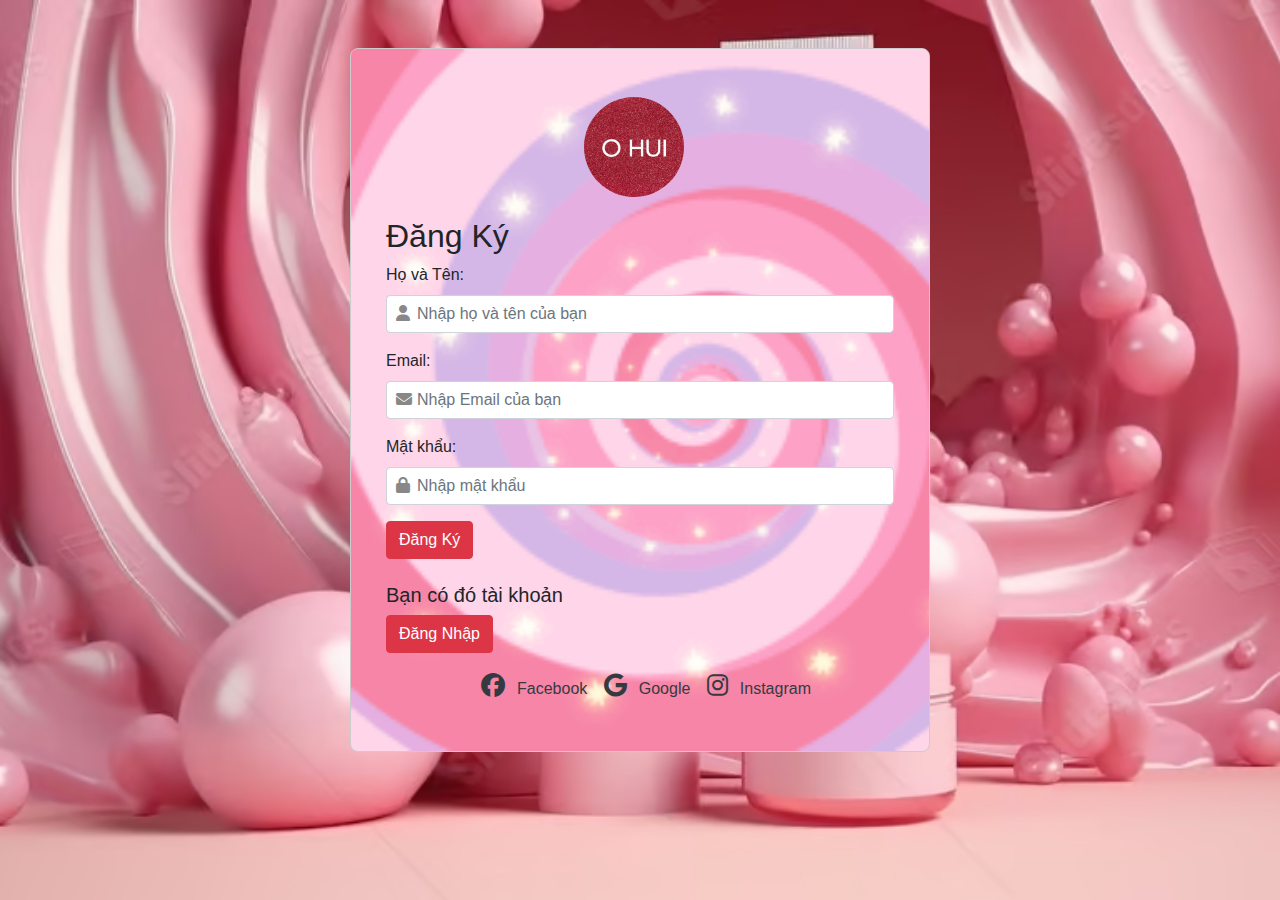
<file: html/register.html>
<!DOCTYPE html>
<html lang="en">
<head>
    <meta charset="UTF-8">
    <meta name="viewport" content="width=device-width, initial-scale=1.0">
    <title>Đăng Ký</title>
    <link rel="stylesheet" href="../css/main.css">
    <link rel="stylesheet" href="../css/bootstrap.min.css">
    <script src="../js/jquery-3.7.1.min.js"></script>
    <script src="../js/bootstrap.min.js"></script>
    <link rel="stylesheet" href="../font/fontawesome-free-6.6.0-web/css/all.min.css">
</head>
<style>
    body {
        background-image: url(../img/anhnen_dki_dn.avif);
    }
    *{
        padding: 0;
        margin: 0;
        box-sizing: border-box;
        }
    .wapper {
        max-width: 580px;
        margin: auto;
        border: 1px solid #ccc;
        padding: 0 20px 50px 20px;
        background-image: url(../img/anhdong1.gif);
        background-size: cover;
        border-radius: 8px;
    }
    .logo-register {
        width: 100px;
        border-radius: 50%;
        margin-left: 39%;
        margin-bottom: 20px;
    }
    .input-icon {
        position: relative;
    }
    .input-icon i {
        position: absolute;
        left: 10px;
        top: 77%;
        transform: translateY(-77%);
        color: #888;
    }
    .input-icon .form-control {
        padding-left: 30px;
    }
</style>
<body>
    <div class="wapper mt-5">
        <div class="container mt-5">
            <a href="../html/index.html">
                <img class="logo-register" src="../img/logo-Ohui.png" alt="">
            </a>
            <h2>Đăng Ký</h2>
            <form id="register-form">
                <div class="form-group input-icon">
                    <i class="fa-solid fa-user"></i>
                    <label for="name">Họ và Tên:</label>
                    <input type="text" class="form-control" id="name" required placeholder="Nhập họ và tên của bạn">
                </div>
                <div class="form-group input-icon">
                    <i class="fa-solid fa-envelope"></i>
                    <label for="email">Email:</label>
                    <input type="email" class="form-control" id="email" required placeholder="Nhập Email của bạn">
                </div>
                <div class="form-group input-icon">
                    <i class="fa-solid fa-lock"></i>
                    <label for="password">Mật khẩu:</label>
                    <input type="password" class="form-control" id="password" required placeholder="Nhập mật khẩu">
                </div>
                <button type="submit" class="btn btn-danger">Đăng Ký</button>
            </form>
            <br>
            <h5>Bạn có đó tài khoản</h5>
            <button type="submit" class="btn btn-danger"><a href="../html/login.html" class="text-white">Đăng Nhập</a></button>
            <div class="text-center">
                <a class="text-dark" href="https://www.facebook.com/"><i class="fa-brands fa-facebook icon-web"></i>Facebook</a>
                <a class="text-dark" href="https://www.google.com.vn/"><i class="fa-brands fa-google icon-web"></i>Google</a>
                <a class="text-dark" href="https://www.instagram.com/"><i class="fa-brands fa-instagram icon-web"></i>Instagram</a>
            </div>
        </div>
    </div>

    <script>
        $('#register-form').submit(function (e) {
            e.preventDefault();

            var name = $('#name').val();
            var email = $('#email').val();
            var password = $('#password').val();

            // Giả lập đăng ký thành công
            if (password.length >= 6) {
                alert('Đăng ký thành công! Bạn có thể đăng nhập ngay bây giờ.');
                window.location.href = '../html/login.html';
            } else {
                alert('Mật khẩu phải có ít nhất 6 ký tự.');
            }
        });
        $('#register-form').submit(function (e) {
        e.preventDefault();

        var name = $('#name').val();
        var email = $('#email').val();
        var password = $('#password').val();

        // Giả lập đăng ký thành công và lưu thông tin vào LocalStorage
        if (password.length >= 6) {
            localStorage.setItem('registeredEmail', email);
            localStorage.setItem('registeredPassword', password);
            alert('Đăng ký thành công! Bạn có thể đăng nhập ngay bây giờ.');
            window.location.href = '../html/login.html';
        } else {
            alert('Mật khẩu phải có ít nhất 6 ký tự.');
        }
    });

    </script>
</body>
</html>
</file>
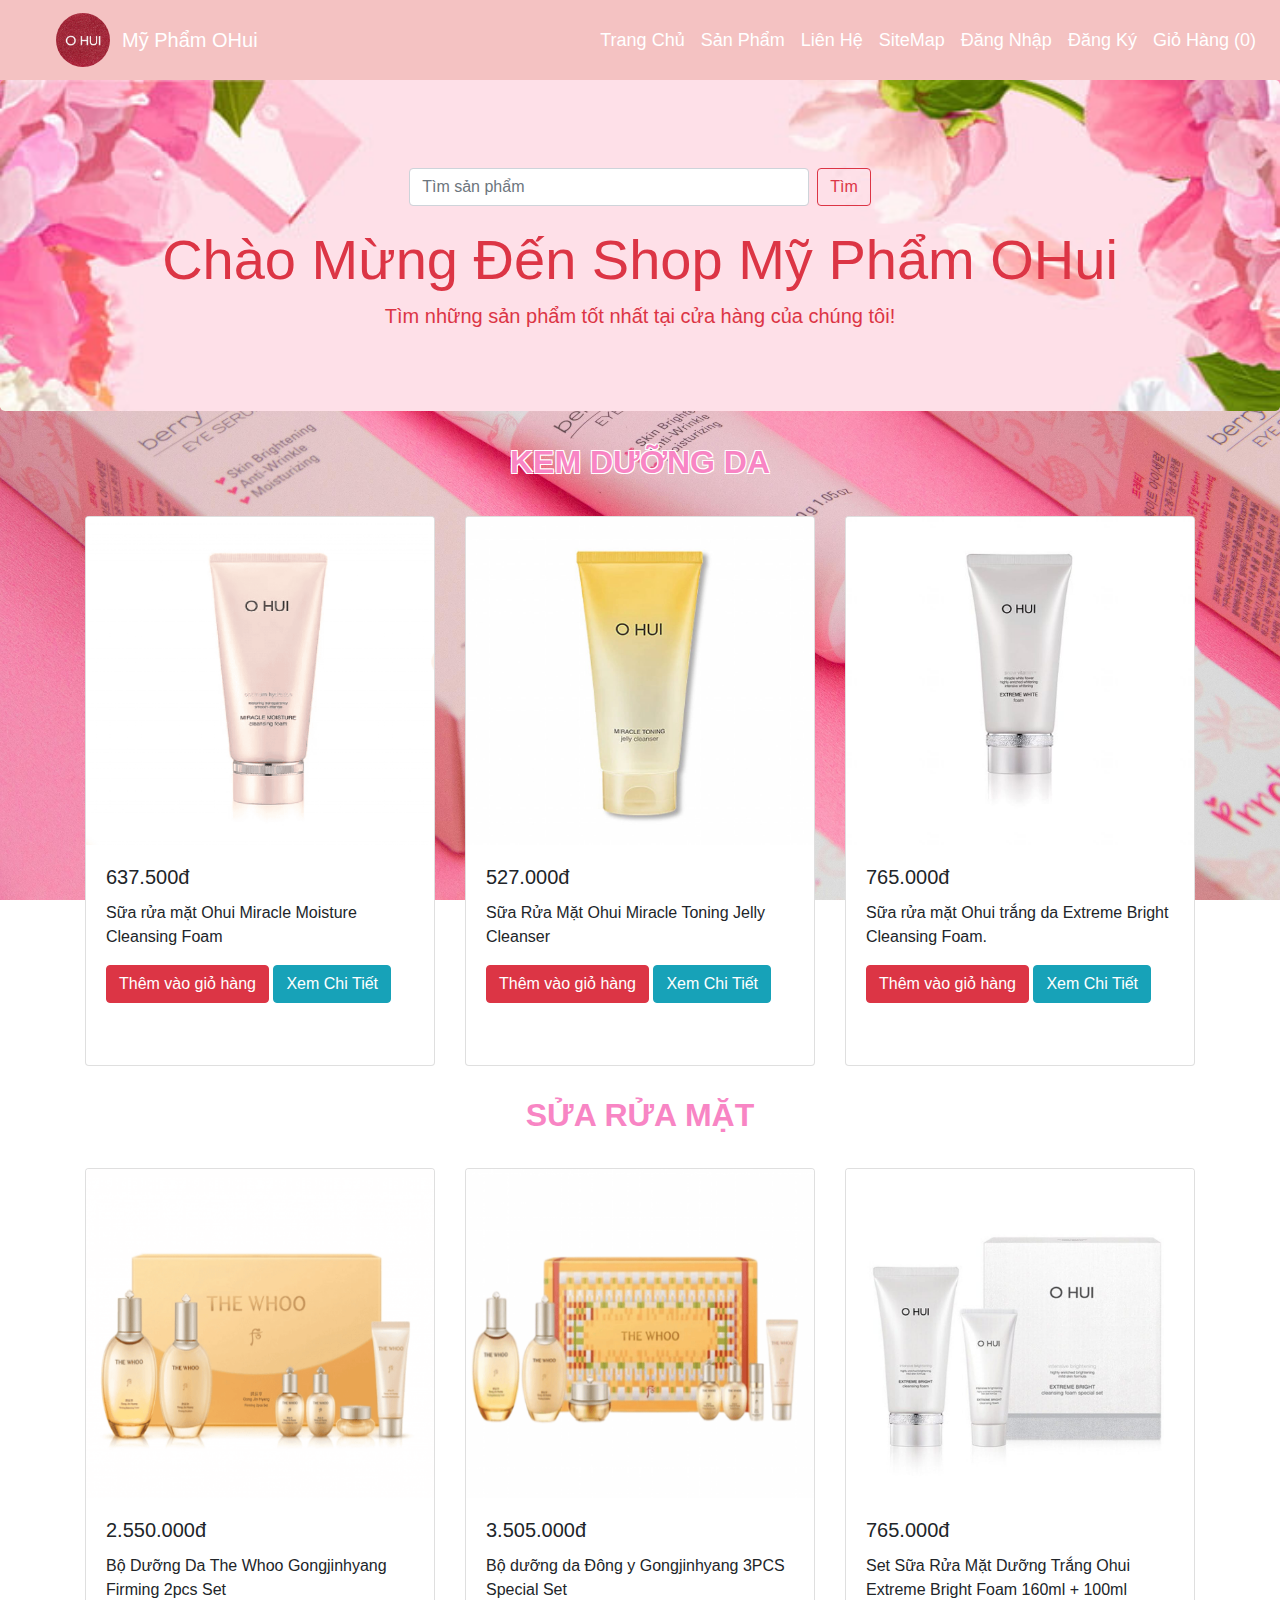
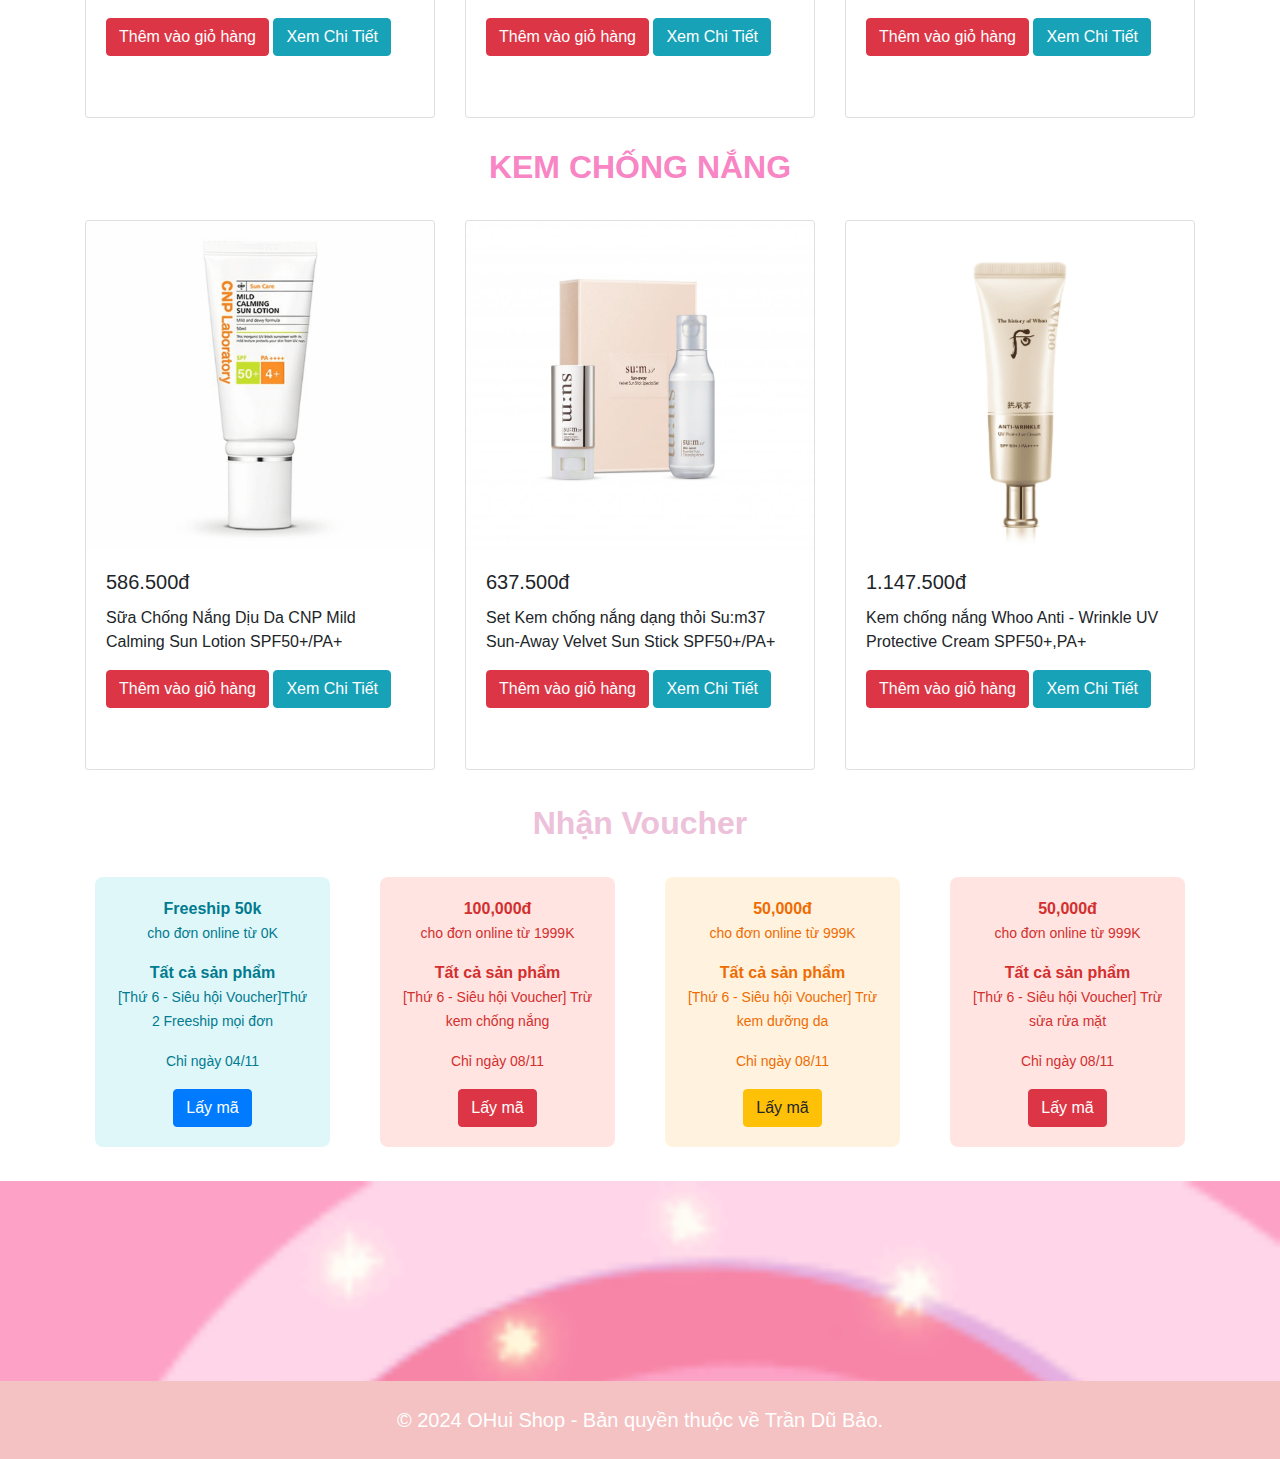
<file: html/sanpham.html>
<!DOCTYPE html>
<html lang="en">
<head>
    <meta charset="UTF-8">
    <meta name="viewport" content="width=device-width, initial-scale=1.0">
    <title>Sản Phẩm - Mỹ Phẩm OHui</title>
    <link rel="stylesheet" href="../css/main.css">
    <link rel="stylesheet" href="../css/bootstrap.min.css">
    <script src="../js/jquery-3.7.1.min.js"></script>
    <script src="../js/bootstrap.min.js"></script>
</head>

<body>
    <!-- Thanh điều hướng -->
    <nav class="navbar navbar-expand-lg navbar-dark  nav-background">
        <a class="navbar-brand" href="../html/index.html"><img class="img-logo" src="../img/logo-Ohui.png" alt="Logo"></a>
        <a class="navbar-brand brand-title" href="../html/index.html">Mỹ Phẩm OHui</a>
        <button class="navbar-toggler" type="button" data-toggle="collapse" data-target="#navbarNav" aria-controls="navbarNav" aria-expanded="false" aria-label="Toggle navigation">
            <span class="navbar-toggler-icon"></span>
        </button>
        <div class="collapse navbar-collapse" id="navbarNav">
            <ul class="navbar-nav ml-auto">
                <li class="nav-item li-list"><a class="nav-link text-white" href="../html/index.html">Trang Chủ</a></li>
                <li class="nav-item li-list"><a class="nav-link text-white" href="../html/sanpham.html">Sản Phẩm</a></li>
                <li class="nav-item li-list"><a class="nav-link text-white" href="../html/contact.html">Liên Hệ</a></li>
                <li class="nav-item li-list"><a class="nav-link text-white" href="../html/sitemap.html">SiteMap</a></li>

                <li class="nav-item li-list" id="login-item"><a class="nav-link text-white" href="../html/login.html">Đăng Nhập</a></li>
                <li class="nav-item li-list" id="register-item"><a class="nav-link text-white" href="../html/register.html">Đăng Ký</a></li>
                <li class="nav-item li-list d-none" id="logout-item"><a class="nav-link text-white" href="#" id="logout-btn">Đăng Xuất</a></li>
                <li class="nav-item li-list d-none" id="change-password-item"><a class="nav-link text-white" href="../html/change_password.html">Đổi Mật Khẩu</a></li>
                <li class="nav-item li-list"><a class="nav-link text-white" href="#" data-toggle="modal" data-target="#cartModal">Giỏ Hàng (<span id="cart-count">0</span>)</a></li>
                <li class="nav-item li-list d-none" id="user-info"><span class="navbar-text"><span id="user-name"></span></span></li>
            </ul>
        </div>
    </nav>

    <!-- Hero Section -->
    <div class="hero-section jumbotron text-center img-header text-danger">
        <form class="form-inline justify-content-center mt-4" id="search-form">
            <input class="form-control mr-sm-2" type="search" placeholder="Tìm sản phẩm" aria-label="Tìm sản phẩm" id="search-input" style="width: 400px;">
            <button class="btn btn-outline-danger my-2 my-sm-0" type="submit">Tìm</button>
        </form>
        <h1 class="display-4">Chào Mừng Đến Shop Mỹ Phẩm OHui</h1>
        <p class="lead">Tìm những sản phẩm tốt nhất tại cửa hàng của chúng tôi!</p>
    </div>

    <!-- Sản Phẩm -->
    <div class="container">
        <h2 style="color: rgb(248, 133, 196); font-weight: bold; text-align: center; margin-top: 20px;" class="mb-4 text-outline">KEM DƯỠNG DA</h2>
        <div class="row">
            <div class="col-md-4">
                <div class="card">
                    <img class="card-img-top img-item" src="../img/ohui1.png" alt="Ohui">
                    <div class="card-body">
                        <h5 class="card-title">637.500đ</h5>
                        <p class="card-text">Sữa rửa mặt Ohui Miracle Moisture Cleansing Foam</p>
                        <button class="btn btn-danger add-to-cart" data-id="1" data-name="Sữa rửa mặt Ohui Miracle Moisture" data-price="637500">Thêm vào giỏ hàng</button>
                        <button class="btn btn-info view-details" data-id="1">Xem Chi Tiết</button>
                    </div>
                </div>
            </div>          
            <div class="col-md-4">
                <div class="card">
                    <img class="card-img-top img-item" src="../img/ohui2.png" alt="Ohui">
                    <div class="card-body">
                        <h5 class="card-title">527.000đ</h5>
                        <p class="card-text">Sữa Rửa Mặt Ohui Miracle Toning Jelly Cleanser</p>
                        <button class="btn btn-danger add-to-cart" data-id="2" data-name="Sữa Rửa Mặt Ohui Miracle Toning Jelly Cleanser" data-price="527000">Thêm vào giỏ hàng</button>
                        <button class="btn btn-info view-details" data-id="2">Xem Chi Tiết</button>
                    </div>
                </div>
            </div>
            <div class="col-md-4">
                <div class="card">
                    <img class="card-img-top img-item" src="../img/ohui3.png" alt="Ohui">
                    <div class="card-body">
                        <h5 class="card-title">765.000đ</h5>
                        <p class="card-text">Sữa rửa mặt Ohui trắng da Extreme Bright Cleansing Foam.</p>
                        <button class="btn btn-danger add-to-cart" data-id="3" data-name="Sữa rửa mặt Ohui trắng da Extreme Bright Cleansing Foam" data-price="765000">Thêm vào giỏ hàng</button>
                        <button class="btn btn-info view-details" data-id="3">Xem Chi Tiết</button>
                    </div>
                </div>
            </div>
        </div>
        <h2 style="color: rgb(248, 133, 196); font-weight: bold; text-align: center; margin-top: 20px;" class="mb-4 text-outline">SỬA RỬA MẶT</h2>
        <div class="row">
            <div class="col-md-4">
                <div class="card">
                    <img class="card-img-top img-item" src="../img/ohui4.png" alt="Sản phẩm 4">
                    <div class="card-body">
                        <h5 class="card-title">2.550.000đ</h5>
                        <p class="card-text">Bộ Dưỡng Da The Whoo Gongjinhyang Firming 2pcs Set</p>
                        <button class="btn btn-danger add-to-cart" data-id="4" data-name="Bộ Dưỡng Da The Whoo Gongjinhyang Firming 2pcs Set" data-price="2550000">Thêm vào giỏ hàng</button>
                        <button class="btn btn-info view-details" data-id="4">Xem Chi Tiết</button>
                    </div>
                </div>
            </div>
            <div class="col-md-4">
                <div class="card">
                    <img class="card-img-top img-item" src="../img/ohui5.png" alt="Sản phẩm 5">
                    <div class="card-body">
                        <h5 class="card-title">3.505.000đ</h5>
                        <p class="card-text">Bộ dưỡng da Đông y Gongjinhyang 3PCS Special Set</p>
                        <button class="btn btn-danger add-to-cart" data-id="5" data-name="Bộ dưỡng da Đông y Gongjinhyang 3PCS Special Set" data-price="3505000">Thêm vào giỏ hàng</button>
                        <button class="btn btn-info view-details" data-id="5">Xem Chi Tiết</button>
                    </div>
                </div>
            </div>
            <div class="col-md-4">
                <div class="card">
                    <img class="card-img-top img-item" src="../img/ohui6.png" alt="Sản phẩm 6">
                    <div class="card-body">
                        <h5 class="card-title">765.000đ </h5>
                        <p class="card-text">Set Sữa Rửa Mặt Dưỡng Trắng Ohui Extreme Bright Foam 160ml + 100ml</p>
                        <button class="btn btn-danger add-to-cart" data-id="6" data-name="Set Sữa Rửa Mặt Dưỡng Trắng Ohui Extreme Bright" data-price="765000">Thêm vào giỏ hàng</button>
                        <button class="btn btn-info view-details" data-id="6">Xem Chi Tiết</button>
                    </div>
                </div>
            </div>
        </div>
        <h2 style="color: rgb(248, 133, 196); font-weight: bold; text-align: center; margin-top: 20px;" class="mb-4 text-outline">KEM CHỐNG NẮNG</h2>
        <div class="row">
            <div class="col-md-4">
                <div class="card">
                    <img class="card-img-top img-item" src="../img/ohui7.png" alt="Sản phẩm 7">
                    <div class="card-body">
                        <h5 class="card-title">586.500đ </h5>
                        <p class="card-text">Sữa Chống Nắng Dịu Da CNP Mild Calming Sun Lotion SPF50+/PA+</p>
                        <button class="btn btn-danger add-to-cart" data-id="7" data-name="Sữa Chống Nắng Dịu Da CNP Mild Calming Sun Lotion" data-price="586500">Thêm vào giỏ hàng</button>
                        <button class="btn btn-info view-details" data-id="7">Xem Chi Tiết</button>
                    </div>
                </div>
            </div>
            <div class="col-md-4">
                <div class="card">
                    <img class="card-img-top img-item" src="../img/ohui8.png" alt="Sản phẩm 8">
                    <div class="card-body">
                        <h5 class="card-title">637.500đ </h5>
                        <p class="card-text">Set Kem chống nắng dạng thỏi Su:m37 Sun-Away Velvet Sun Stick SPF50+/PA+</p>
                        <button class="btn btn-danger add-to-cart" data-id="8" data-name="Set Kem chống nắng dạng thỏi Su:m37 Sun-Away Velvet Sun Stick" data-price="637500">Thêm vào giỏ hàng</button>
                        <button class="btn btn-info view-details" data-id="8">Xem Chi Tiết</button>
                    </div>
                </div>
            </div>
            <div class="col-md-4">
                <div class="card">
                    <img class="card-img-top img-item" src="../img/ohui9.png" alt="Sản phẩm 9">
                    <div class="card-body">
                        <h5 class="card-title">1.147.500đ</h5>
                        <p class="card-text">Kem chống nắng Whoo Anti - Wrinkle UV Protective Cream SPF50+,PA+</p>
                        <button class="btn btn-danger add-to-cart" data-id="9" data-name="Kem chống nắng Whoo Anti - Wrinkle UV Protective" data-price="1147500">Thêm vào giỏ hàng</button>
                        <button class="btn btn-info view-details" data-id="9">Xem Chi Tiết</button>
                    </div>
                </div>
            </div>
        </div>
    </div>

    <!-- Modal Giỏ Hàng -->
    <div class="modal fade" id="cartModal" tabindex="-1" role="dialog" aria-labelledby="cartModalLabel" aria-hidden="true">
        <div class="modal-dialog modal-lg" role="document">
            <div class="modal-content">
                <div class="modal-header">
                    <h5 class="modal-title" id="cartModalLabel">Giỏ Hàng</h5>
                    <button type="button" class="close" data-dismiss="modal" aria-label="Close">
                        <span aria-hidden="true">&times;</span>
                    </button>
                </div>
                <div class="modal-body">
                    <table class="table table-striped">
                        <thead>
                            <tr>
                                <th>Tên sản phẩm</th>
                                <th>Giá</th>
                                <th>Số lượng</th>
                                <th>Thành tiền</th>
                                <th>Hành động</th>
                            </tr>
                        </thead>
                        <tbody id="cart-items">
                            <!-- Các sản phẩm sẽ được thêm vào đây -->
                        </tbody>
                    </table>
                    <h5>Tổng cộng: <span id="total-price">0</span> VND</h5>
                </div>
                <div class="modal-footer">
                    <button type="button" class="btn btn-secondary" data-dismiss="modal">Đóng</button>
                    <button type="button" class="btn btn-danger" id="checkout-btn">Thanh Toán</button>
                </div>
            </div>
        </div>
    </div>
    <div class="container my-4">
        <h2 style="color: rgb(236, 193, 217); font-weight: bold; text-align: center;" class="mb-4 text-outline">Nhận Voucher</h2>
        <div class="row voucher-section">
            <!-- First Voucher -->
            <div class="col-md-3">
                <div class="voucher-card voucher-blue">
                    <p>Freeship 50k<br><small>cho đơn online từ 0K</small></p>
                    <p>Tất cả sản phẩm<br><small>[Thứ 6 - Siêu hội Voucher]Thứ 2 Freeship mọi đơn</small></p>
                    <p><small>Chỉ ngày 04/11</small></p>
                    <button class="btn btn-primary btn-voucher">Lấy mã</button>
                </div>
            </div>

            <!-- Second Voucher -->
            <div class="col-md-3">
                <div class="voucher-card voucher-pink">
                    <p>100,000đ<br><small>cho đơn online từ 1999K</small></p>
                    <p>Tất cả sản phẩm<br><small>[Thứ 6 - Siêu hội Voucher] Trừ kem chống nắng </small></p>
                    <p><small>Chỉ ngày 08/11</small></p>
                    <button class="btn btn-danger btn-voucher">Lấy mã</button>
                </div>
            </div>

            <!-- Third Voucher -->
            <div class="col-md-3">
                <div class="voucher-card voucher-orange">
                    <p>50,000đ<br><small>cho đơn online từ 999K</small></p>
                    <p>Tất cả sản phẩm<br><small>[Thứ 6 - Siêu hội Voucher] Trừ kem dưỡng da</small></p>
                    <p><small>Chỉ ngày 08/11</small></p>
                    <button class="btn btn-warning btn-voucher">Lấy mã</button>
                </div>
            </div>

            <!-- Fourth Voucher -->
            <div class="col-md-3">
                <div class="voucher-card voucher-pink">
                    <p>50,000đ<br><small>cho đơn online từ 999K</small></p>
                    <p>Tất cả sản phẩm<br><small>[Thứ 6 - Siêu hội Voucher] Trừ sửa rửa mặt</small></p>
                    <p><small>Chỉ ngày 08/11</small></p>
                    <button class="btn btn-danger btn-voucher">Lấy mã</button>
                </div>
            </div>
        </div>
    </div>
    <div class="contact-a">
        <div class="conact-all">
        </div>
    </div>
    <!-- Footer -->
    <footer class="footer text-white text-center py-4 footer-background">
        <div class="container text-footer">
            <span>© 2024 OHui Shop - Bản quyền thuộc về Trần Dũ Bảo.</span>
        </div>
    </footer>

    <!-- Script -->
    <script>
        $(document).ready(function () {
            var cart = [];
            var totalPrice = 0;

            // Kiểm tra trạng thái đăng nhập
            if (localStorage.getItem('loggedIn') === 'true') {
                var userName = localStorage.getItem('userName');
                $('#login-item').addClass('d-none');
                $('#register-item').addClass('d-none');
                $('#logout-item').removeClass('d-none');
                $('#user-info').removeClass('d-none');
                $('#change-password-item').removeClass('d-none');
                $('#user-name').text(userName);
            }

            // Đăng xuất
            $('#logout-btn').click(function () {
                localStorage.removeItem('loggedIn');
                localStorage.removeItem('userName');
                localStorage.removeItem('email');
                window.location.reload();
            });

            // Thêm sản phẩm vào giỏ hàng
            $('.add-to-cart').click(function () {
                var productId = $(this).data('id');
                var productName = $(this).data('name');
                var productPrice = parseInt($(this).data('price'));

                var existingProduct = cart.find(product => product.id === productId);

                if (existingProduct) {
                    existingProduct.quantity += 1;
                } else {
                    cart.push({ id: productId, name: productName, price: productPrice, quantity: 1 });
                }

                totalPrice += productPrice;
                $('#cart-count').text(cart.length);
                alert('Sản phẩm đã được thêm vào giỏ hàng!');
            });


            // Hiển thị giỏ hàng
            $('#cartModal').on('show.bs.modal', function () {
                var cartItems = $('#cart-items');
                cartItems.empty();
                cart.forEach(function (item, index) {
                    var totalItemPrice = item.price * item.quantity;
                    cartItems.append(`
                        <tr>
                            <td>${item.name}</td>
                            <td>${item.price} VND</td>
                            <td><input type="number" class="form-control quantity-input" data-index="${index}" value="${item.quantity}" min="1"></td>
                            <td>${totalItemPrice} VND</td>
                            <td><button class="btn btn-danger btn-sm remove-item" data-index="${index}">Xóa</button></td>
                        </tr>
                    `);
                });
                $('#total-price').text(totalPrice);
            });

            // Cập nhật số lượng sản phẩm
            $(document).on('change', '.quantity-input', function () {
                var index = $(this).data('index');
                var newQuantity = parseInt($(this).val());
                var item = cart[index];

                if (newQuantity <= 0) {
                    alert('Số lượng không hợp lệ.');
                    return;
                }

                totalPrice -= item.price * item.quantity;
                item.quantity = newQuantity;
                totalPrice += item.price * item.quantity;
                $('#total-price').text(totalPrice);
            });

            // Xóa sản phẩm khỏi giỏ hàng
            $(document).on('click', '.remove-item', function () {
                var index = $(this).data('index');
                var item = cart[index];
                totalPrice -= item.price * item.quantity;
                cart.splice(index, 1);
                $('#cart-count').text(cart.length);
                $('#total-price').text(totalPrice);
                $(this).closest('tr').remove();
            });

            // Thanh toán
            $('#checkout-btn').click(function () {
                if (cart.length === 0) {
                    alert('Giỏ hàng của bạn đang trống.');
                } else {
                    // Lưu giỏ hàng vào localStorage để chuyển sang trang thanh toán
                    localStorage.setItem('cart', JSON.stringify(cart));

                    // Chuyển hướng đến trang thanh toán
                    window.location.href = '../html/check.html';
                }
            });
            // Xem chi tiết
            $('.view-details').click(function () {
            var productId = $(this).data('id');
            window.location.href = '../html/product_detail.html?id=' + productId;
            });
        });
    </script>
</body>
</html>
</file>
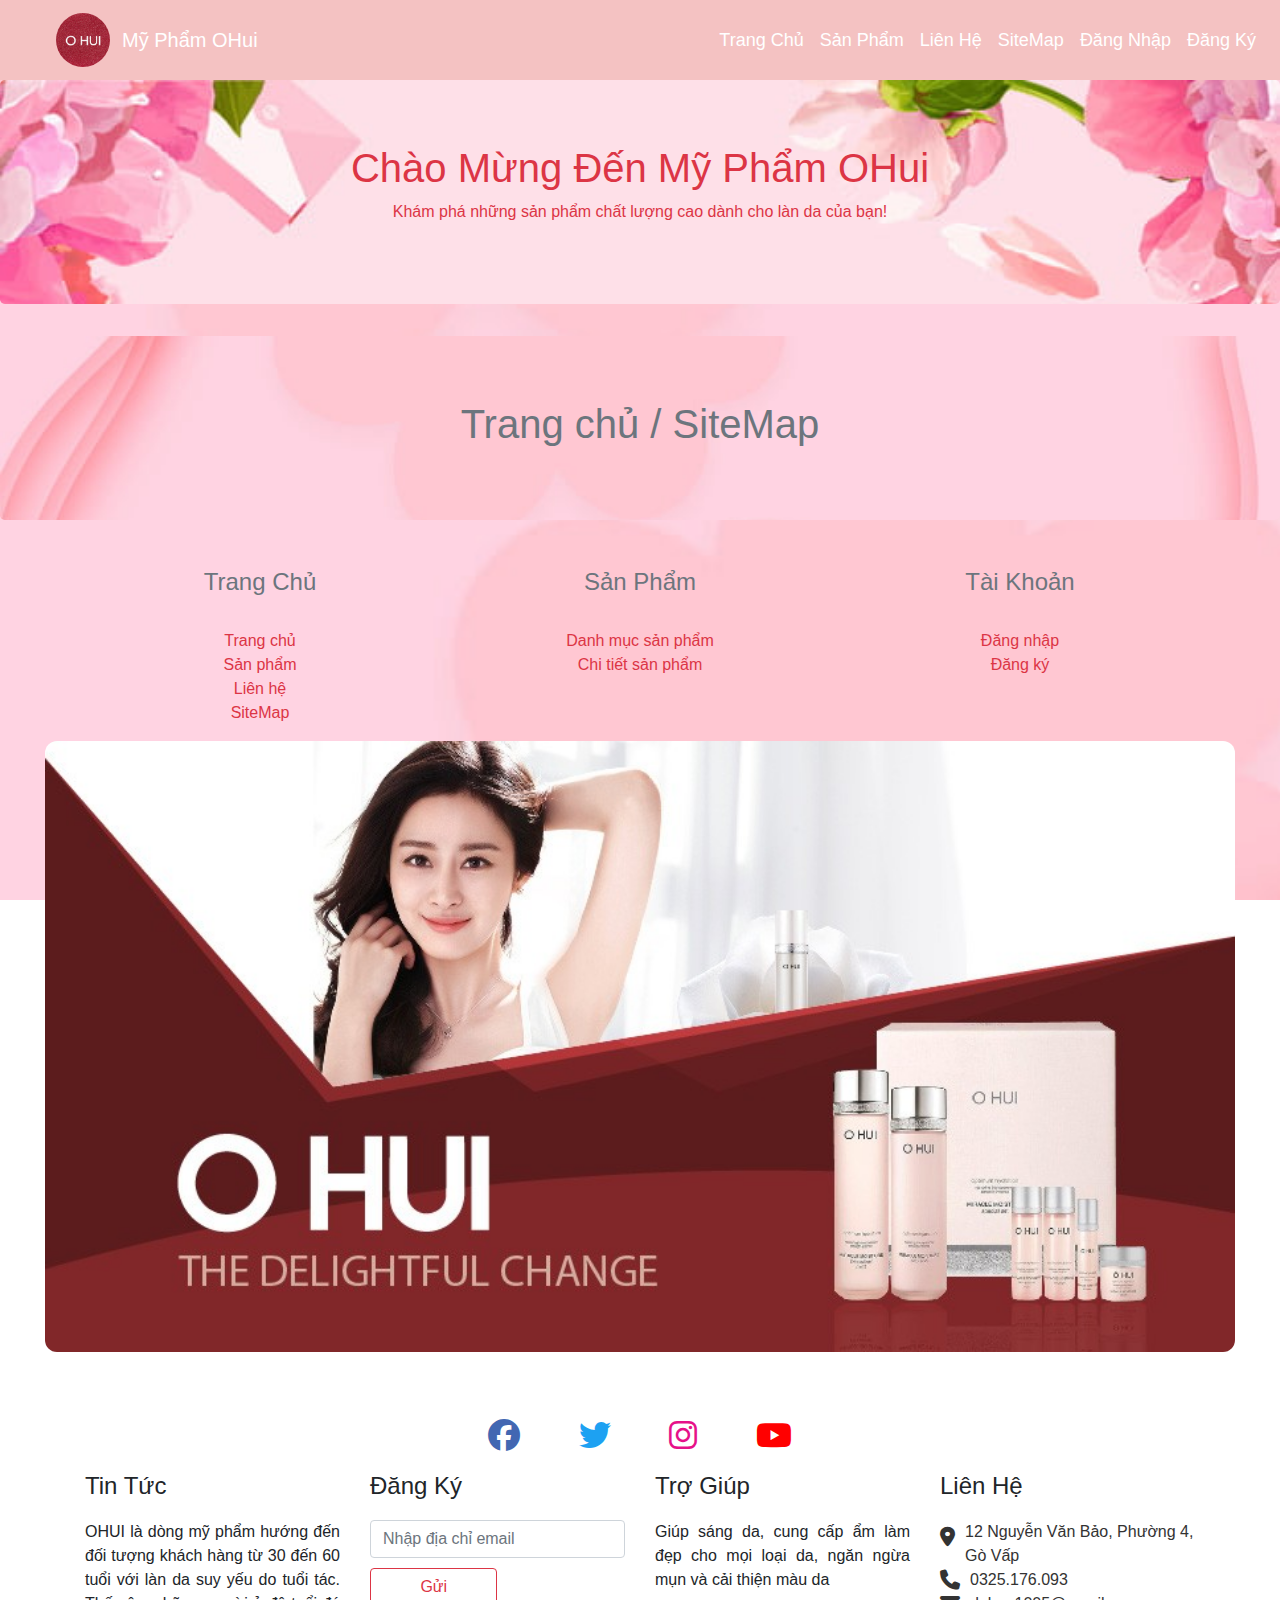
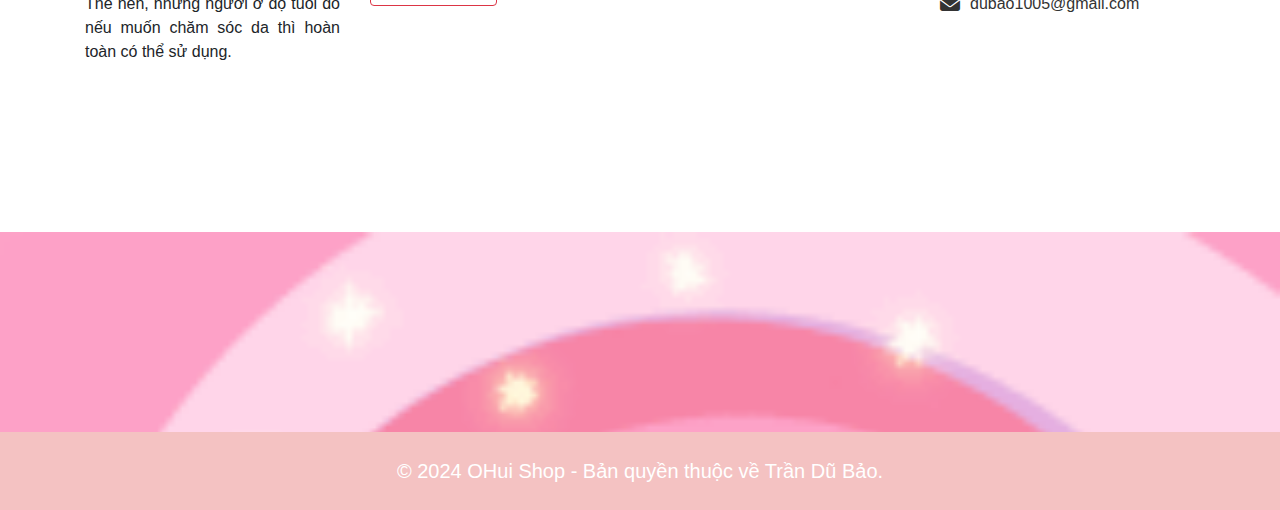
<file: html/sitemap.html>
<!DOCTYPE html>
<html lang="en">
<head>
    <meta charset="UTF-8">
    <meta name="viewport" content="width=device-width, initial-scale=1.0">
    <title>SiteMap - Mỹ Phẩm OHui</title>
    <link rel="stylesheet" href="../css/main.css">
    <link rel="stylesheet" href="../font/fontawesome-free-6.6.0-web/css/all.min.css">
    <link rel="stylesheet" href="../css/bootstrap.min.css">
    <script src="../js/jquery-3.7.1.min.js"></script>
    <script src="../js/bootstrap.min.js"></script>
    <style>
        body{
            background-image: url(../img/anhnen_sitemap.jpg);
        }
    </style>
</head>
<body>
    <nav class="navbar navbar-expand-lg navbar-dark nav-background">
        <a class="navbar-brand" href="../html/index.html"><img class="img-logo" src="../img/logo-Ohui.png" alt="Logo"></a>
        <a class="navbar-brand brand-title" href="../html/index.html">Mỹ Phẩm OHui</a>
        <button class="navbar-toggler" type="button" data-toggle="collapse" data-target="#navbarNav" aria-controls="navbarNav" aria-expanded="false" aria-label="Toggle navigation">
            <span class="navbar-toggler-icon"></span>
        </button>
        <div class="collapse navbar-collapse" id="navbarNav">
            <ul class="navbar-nav ml-auto">
                <li class="nav-item li-list"><a class="nav-link text-white" href="../html/index.html">Trang Chủ</a></li>
                <li class="nav-item li-list"><a class="nav-link text-white" href="../html/sanpham.html">Sản Phẩm</a></li>
                <li class="nav-item li-list"><a class="nav-link text-white" href="../html/contact.html">Liên Hệ</a></li>
                <li class="nav-item li-list"><a class="nav-link text-white" href="../html/sitemap.html">SiteMap</a></li>
                <li class="nav-item li-list" id="login-item"><a class="nav-link text-white" href="../html/login.html">Đăng Nhập</a></li>
                <li class="nav-item li-list" id="register-item"><a class="nav-link text-white" href="../html/register.html">Đăng Ký</a></li>
            </ul>
        </div>
    </nav>
    <div class="hero-section jumbotron text-center text-danger img-header">
        <h1>Chào Mừng Đến Mỹ Phẩm OHui</h1>
        <p>Khám phá những sản phẩm chất lượng cao dành cho làn da của bạn!</p>
    </div>
    <div class="hero-section jumbotron text-center text-secondary img-sitemap">
        <h1>Trang chủ / SiteMap</h1>
    </div>

    <div class="container sitemap-section mt-5">
        <h2 class="text-center text-white"></h2>
        <div class="row">
 
            <div class="col-md-4">
                <h4 class="text-secondary text-center">Trang Chủ</h4>
                <br>
                <ul class="list-unstyled text-center">
                    <li><a href="../html/index.html" class="text-danger">Trang chủ</a></li>
                    <li><a href="../html/sanpham.html" class="text-danger">Sản phẩm</a></li>
                    <li><a href="../html/contact.html" class="text-danger">Liên hệ</a></li>
                    <li><a href="../html/sitemap.html" class="text-danger">SiteMap</a></li>
                </ul>
            </div>

      
            <div class="col-md-4">
                <h4 class="text-secondary text-center">Sản Phẩm</h4>
                <br>
                <ul class="list-unstyled text-center">
                    <li><a href="../html/sanpham.html" class="text-danger">Danh mục sản phẩm</a></li>
                    <li><a href="../html/product_detail.html" class="text-danger">Chi tiết sản phẩm</a></li>
                </ul>
            </div>

            <div class="col-md-4">
                <h4 class="text-secondary text-center">Tài Khoản</h4>
                <br>
                <ul class="list-unstyled text-center">
                    <li ><a href="../html/login.html" class="text-danger">Đăng nhập</a></li>
                    <li><a href="../html/register.html" class="text-danger">Đăng ký</a></li>
                </ul>
            </div>
        </div>
    </div>
    <section class="gift_section layout_padding-bottom ">
        <div class="box ">
            <div class="container-fluid ">
                <div class="row ">
                    <img src="../img/banner2.jpg" width="100%" alt="" class="img-banner">
                </div>
            </div>
        </div>
    </section>
    <div class="info_section layout_padding2-top col-12 col-sm-11">
        <div class="social_container">
                <div class="social_box">
                    <a href="https://www.facebook.com/" class="facebook abc">
                        <i class="fa-brands fa-facebook"></i>
                    </a>
                    <a href="https://x.com/?lang=vi" class="twitter abc">
                        <i class="fa-brands fa-twitter"></i>
                    </a>
                    <a href="https://www.instagram.com/" class="instagram abc">
                        <i class="fa-brands fa-instagram"></i>
                    </a>
                    <a href="https://www.youtube.com/" class="youtube abc">
                        <i class="fa-brands fa-youtube" ></i>
                    </a>
                </div>
        </div>
        <div class="info_container ">
            <div class="container">
                <div class="row ">
                    <div style="text-align: justify;" class="col-md-6 col-lg-3 ">
                        <h4 class="h4-text">Tin Tức</h4>
                        <p>
                            OHUI là dòng mỹ phẩm hướng đến đối tượng khách hàng từ 30 đến 60 tuổi với làn da suy yếu do tuổi tác. Thế nên, những người ở độ tuổi đó nếu muốn chăm sóc da thì hoàn toàn có thể sử dụng.
                        </p>
                    </div>
                    <div class="col-md-6 col-lg-3 ">
                        <div class="info_form ">
                            <h4 class="h4-text">Đăng Ký</h4>
                            <form action="#">
                                <input type="email " placeholder="Nhập địa chỉ email" class="form-control">
                                <button class="btn btn-outline-danger btn-check">Gửi</button>
                            </form>
                        </div>
                    </div>
                    <div style="text-align: justify;" class="col-md-6 col-lg-3 ">
                        <h4 class="h4-text">Trợ Giúp</h4>
                        <p>Giúp sáng da, cung cấp ẩm làm đẹp cho mọi loại da, ngăn ngừa mụn và cải thiện màu da </p>
                    </div>
                    <div class="col-md-6 col-lg-3 ">
                        <h4 class="h4-text"> Liên Hệ</h4>
                        <div class="info_link-box ">
                            <a href="contact.html" class="contact-text">
                                <i class="fas fa-map-marker-alt icon-contact"></i>
                                <span>12 Nguyễn Văn Bảo, Phường 4, Gò Vấp</span>
                            </a>
                            <a href="contact.html" class="contact-text">
                                <i class="fa fa-phone "></i>
                                <span>0325.176.093</span>
                            </a>
                            <a href="contact.html" class="contact-text">
                                <i class="fa fa-envelope "></i>
                                <span> dubao1005@gmail.com</span>
                            </a>
                        </div>
                    </div>
                </div>
            </div>
        </div>
    </div>
    <div class="contact-a footer-bottum">
        <div class="conact-all">
        </div>
    </div>
    <footer class="footer footer-background text-white text-center py-4">
        <div class="container text-footer">
            <span>© 2024 OHui Shop - Bản quyền thuộc về Trần Dũ Bảo.</span>
        </div>
    </footer>
</body>
</html>
</file>
<file: css/main.css>
body {
        background: url('../img/anhnen_body.jpg') no-repeat center center fixed;
        background-size: cover;
    }
#search-form {
        margin: 20px 0; 
}
#search-input {
        width: 400px; 
}
.text-outline {
        text-shadow: 
            -1px -1px 0px #fff,  
            1px -1px 0px #fff,
            -1px 1px 0px #fff,
            1px 1px 0px #fff;
    }
.welcome {

        color: #fff;
        padding-top: 10px ;
}
.img-header {
    background-image: url(../img/anhnen_header.jpg);
    background-size: cover;

}
.nav-background {
        background-color: #F4C2C2;
}
.footer-background {
        background-color: #F4C2C2;
        font-size: 20px;
}
.img-logo {
        width: 15%;
        border-radius: 50%;
        margin-left: 40px;
}
.brand-title {
        margin-left: -270px;
}
.card {
        height: 550px;
        margin: 10px 0;
}
.img-item {
        height:  60%;
}

.li-list {

        font-size: 18px;
        font-weight: 500;
}
/* .content {
        background-color: #F4C2C2;
        margin: -50px 0;
        padding: 4px 0 60px 0;

} */
.img-sitemap {
        background-image: url(../img/anhnen_sitemap.jpg);
        background-size: cover;
}
.icon-web {
        margin: 20px 12px 0 12px;
        font-size: 24px;
}
.contact-a {
        background-image: url(../img/anhdong1.gif);
        background-size: cover;
        width: 100%;
        height: 200px;
    }


/* giam gia */
.voucher-card {
        border-radius: 8px;
        padding: 20px;
        margin: 10px;
        text-align: center;
        color: #333;
        font-weight: bold;
    }

.voucher-blue {
        background-color: #e0f7fa;
        color: #007b8f;
}
    
.voucher-pink {
        background-color: #ffe4e1;
        color: #d32f2f;
}
    
.voucher-orange {
        background-color: #fff3e0;
        color: #ef6c00;
}
    
.btn-voucher {
        font-weight: bold;
        border-radius: 20px;
}

.layout_padding-bottom {
        margin-bottom: 30px;
}
.gift_section {
        padding-left: 45px;
        padding-right: 45px;
}

.img-banner {
        border-radius: 12px;
}
.carousel-container {
        width: 100%;
        overflow: hidden;
        position: relative;
        margin-bottom: 30px;
    }
    
.carousel-images {
        display: flex;
        width: 60%;
        animation: slide 10s linear infinite;
}
    
.carousel-images img {
        width: 100%;
        flex-shrink: 0;
        margin-right: 12px;
        border-radius: 12px;
    }
    
    @keyframes slide {
        0% { transform: translateX(0); }
        33.33% { transform: translateX(-100%); }
        66.66% { transform: translateX(-200%); }
        100% { transform: translateX(0); }
    }
    

    /* footer */
   
   
.info_section {
        min-height: 400px;
        background-color: rgba(255, 255, 255, 0.5);
        width: 1248px;
        margin: auto;
        border-radius: 8px;
}
.social_box {
        padding: 20px 0;
        margin-top: 40px;
        font-size: 32px;
        text-align: center;
        height: 80px;
}
.social_box a {
        margin: 40px 25px;
        text-decoration: none;
}
.social_box a:hover {
        color: rgba(248, 35, 160, 0.5);
}
.instagram {
        color: #e61189;
}
.facebook {
        color: #4267B2;
    }
    
.twitter {
        color: #1DA1F2;
    }
    
.youtube {
        color: #FF0000;
    }
.h4-text {
        margin-bottom: 20px;
}
.footer-bottum {
        margin-top: 40px;
}
.contact-text {
        text-decoration: none;
        color:#333
}
.info_link-box {
        margin-top: 15px;
}
.contact-text {
        display: flex;
        align-items: center;
        color: #333;
        text-decoration: none; 
        transition: color 0.3s; 
}
    
.contact-text:hover {
        color: #e61189; 
}
    
.contact-text i {
        margin-right: 10px; 
        font-size: 20px;
}
.btn-check {
        margin-top: 10px;
        width: 50%;
}
.btn-check:hover {
        background-color: #e61189;
}
.product {
        background-color: rgba(255, 255, 255, 0.7);
        border-radius: 8px;
} 
.product h2 {
        text-align: center;
        margin-top: 20px;
}
.product h3 {
        margin-left: 44px;
}
.product p {
        margin-left: 44px;
        margin-right: 18px;
}
.cart-btn {
        margin-left: 50%;
        transform: translateX(-50%);
        margin-top: 50px;
}
.text-footer {
        animation: hover1 4s linear infinite;
}
@keyframes hover1 {
        10%{color:rebeccapurple}
        20%{color:red}
        30%{color:#FFD700}
        40%{color:gray}
        50%{color:#7FFF00}
        60%{color:#FF6347}
        70%{color:#8A2BE2}
        80%{color:#FF6F61}
        90%{color:#4682B4}
        100%{color:#20B2AA}
}
.abc:hover {
        text-decoration: none;
}
.icon-contact {
        margin-top: -15px;
}
</file>
